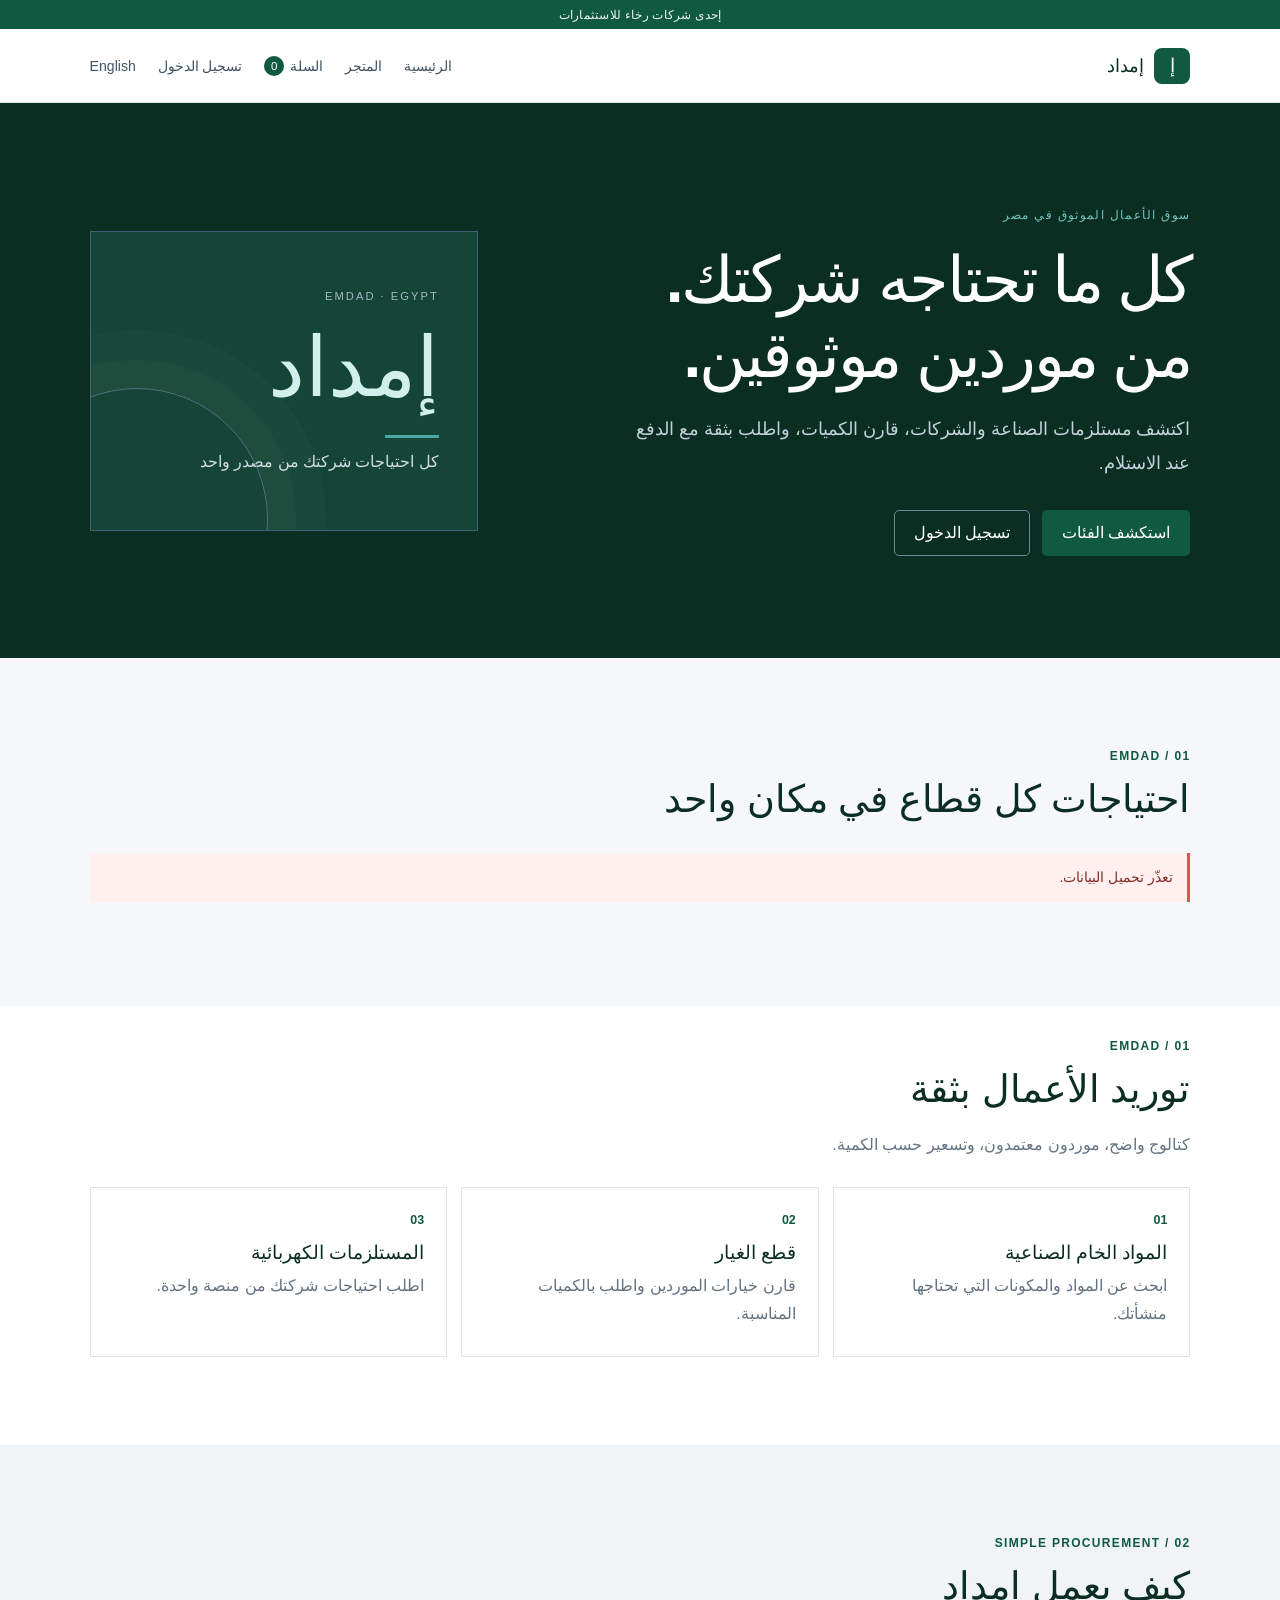
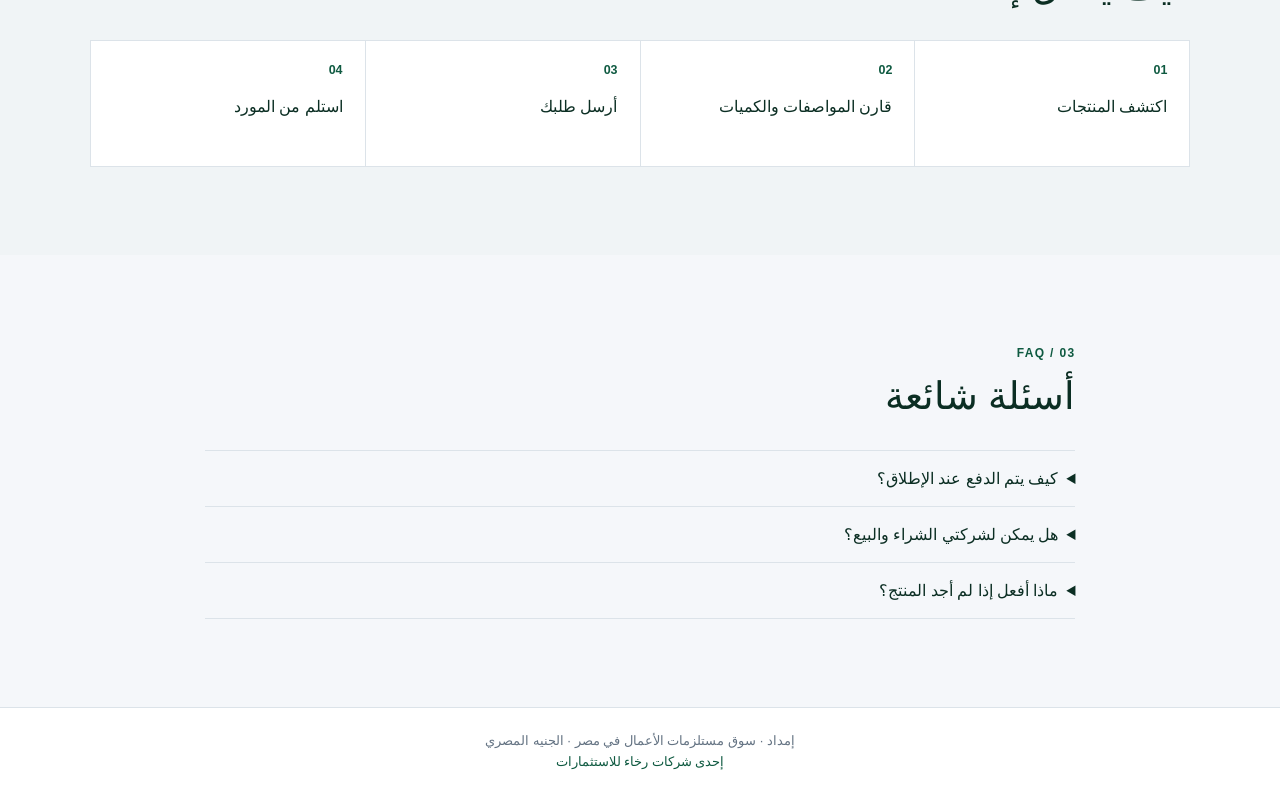
<file: index.html>
<!doctype html>
<html lang="ar" dir="rtl">
  <head>
    <meta charset="UTF-8">
    <meta name="viewport" content="width=device-width, initial-scale=1">
    <meta name="theme-color" content="#0F5A41">
    <meta name="description" content="كل احتياجات شركتك من مصدر واحد">
    <title>إمداد | EMDAD</title>
    <meta name="robots" content="index,follow,max-image-preview:large">
    <meta property="og:type" content="website">
    <meta property="og:site_name" content="إمداد | EMDAD">
    <meta property="og:title" content="إمداد | مستلزمات أعمالك من مصدر موثوق">
    <meta property="og:description" content="سوق موثوق للمستلزمات الصناعية ومستلزمات الشركات في مصر.">
    <meta property="og:locale" content="ar_EG">
    <meta name="twitter:card" content="summary">
    <link rel="canonical" href="./">
    <link rel="icon" type="image/svg+xml" href="./favicon.svg">
    <link rel="stylesheet" href="./styles.css?v=4">
    <script type="application/ld+json" id="structured-data">
      {"@context":"https://schema.org","@type":"Organization","name":"إمداد | EMDAD","parentOrganization":{"@type":"Organization","name":"Rakhaa Investments","url":"https://rakhaa-investments.com"},"description":"سوق للمستلزمات الصناعية ومستلزمات الشركات في مصر."}
    </script>
    <script type="application/ld+json">
      {"@context":"https://schema.org","@type":"FAQPage","mainEntity":[{"@type":"Question","name":"كيف يتم الدفع عند الإطلاق؟","acceptedAnswer":{"@type":"Answer","text":"الدفع عند الاستلام؛ يسجل كل مورد حالة طلبه."}},{"@type":"Question","name":"هل يمكن لشركتي الشراء والبيع؟","acceptedAnswer":{"@type":"Answer","text":"نعم، بعد التحقق من الشركة واعتماد المتجر."}},{"@type":"Question","name":"ماذا أفعل إذا لم أجد المنتج؟","acceptedAnswer":{"@type":"Answer","text":"أرسل طلب توريد خاصًا بالمواصفات والكميات المطلوبة."}}]}
    </script>
    <script src="./config.js?v=4"></script>
    <script defer src="./app.js?v=4"></script>
  </head>
  <body>
    <div class="parent-bar"><a href="https://rakhaa-investments.com" target="_blank" rel="noopener" data-i18n="footer_parent">إحدى شركات رخاء للاستثمارات</a></div>
    <header class="topbar">
      <a class="brand" href="/" aria-label="إمداد">
        <span class="brand-mark">إ</span>
        <span data-i18n="brand">إمداد</span>
      </a>
      <nav aria-label="التنقل الرئيسي">
        <a href="/" data-i18n="nav_home">الرئيسية</a>
        <a href="/shop" data-i18n="nav_shop">المتجر</a>
        <a href="/cart" class="cart-link"><span data-i18n="nav_cart">السلة</span> <span id="cart-count" class="cart-count">0</span></a>
        <a id="dashboard-link" href="/dashboard" hidden data-i18n="nav_dashboard">بوابة الشركة</a>
        <a id="seller-link" href="/seller" hidden data-i18n="seller_center">مركز البائع</a>
        <a id="staff-link" href="/operations" hidden data-i18n="operations_center">إدارة العمليات</a>
        <a id="auth-link" href="/auth" data-i18n="nav_sign_in">تسجيل الدخول</a>
        <button id="signout-button" class="link-button" type="button" hidden data-i18n="nav_sign_out">تسجيل الخروج</button>
        <button id="language-button" class="link-button" type="button">English</button>
      </nav>
    </header>

    <div id="global-message" class="notice" role="status" hidden></div>

    <main>
      <section class="page" data-page="home">
        <div class="hero">
          <div class="hero-copy">
            <span class="eyebrow" data-i18n="hero_eyebrow">مستلزمات الأعمال، بطريقة أبسط</span>
            <h1 data-i18n="hero_title">وفّر احتياجات شركتك من مصدر موثوق.</h1>
            <p data-i18n="hero_body">سوق موثوق للمستلزمات الصناعية ومستلزمات الشركات في مصر.</p>
            <div class="hero-actions">
              <a class="button primary" href="#categories" data-i18n="browse_categories">استكشف الفئات</a>
              <a class="button secondary" href="/auth" data-i18n="nav_sign_in">تسجيل الدخول</a>
            </div>
          </div>
          <div class="hero-panel" aria-hidden="true">
            <span class="panel-caption">EMDAD · EGYPT</span>
            <strong>إمداد</strong>
            <span class="panel-line"></span>
            <span class="panel-copy" data-i18n="tagline">كل احتياجات شركتك من مصدر واحد</span>
          </div>
        </div>
        <section class="section" id="categories">
          <div class="section-heading">
            <span class="eyebrow">01 / EMDAD</span>
            <h2 data-i18n="categories_title">تصفح حسب الفئة</h2>
          </div>
          <p id="config-notice" class="notice" hidden></p>
          <p id="category-loading" data-i18n="categories_loading">جارٍ تحميل الفئات…</p>
          <p id="category-error" class="notice error" hidden></p>
          <p id="category-empty" hidden></p>
          <div id="category-grid" class="category-grid"></div>
        </section>
        <section class="section proof-section">
          <div class="section-heading"><span class="eyebrow">01 / EMDAD</span><h2 data-i18n="why_emdad">توريد الأعمال بثقة</h2><p data-i18n="why_emdad_body">كتالوج واضح، موردون معتمدون، وتسعير حسب الكمية.</p></div>
          <div class="value-grid">
            <article class="value-card"><span>01</span><h3 data-i18n="category_a">المواد الخام الصناعية</h3><p data-i18n="value_materials">ابحث عن المواد والمكونات التي تحتاجها منشأتك.</p></article>
            <article class="value-card"><span>02</span><h3 data-i18n="category_b">قطع الغيار</h3><p data-i18n="value_parts">قارن خيارات الموردين واطلب بالكميات المناسبة.</p></article>
            <article class="value-card"><span>03</span><h3 data-i18n="category_c">المستلزمات الكهربائية</h3><p data-i18n="value_supply">اطلب احتياجات شركتك من منصة واحدة.</p></article>
          </div>
        </section>
        <section class="section how-section">
          <div class="section-heading"><span class="eyebrow">02 / SIMPLE PROCUREMENT</span><h2 data-i18n="how_it_works">كيف يعمل إمداد</h2></div>
          <ol class="steps-grid">
            <li><span>01</span><strong data-i18n="step_browse">اكتشف المنتجات</strong></li>
            <li><span>02</span><strong data-i18n="step_compare">قارن المواصفات والكميات</strong></li>
            <li><span>03</span><strong data-i18n="step_order">أرسل طلبك</strong></li>
            <li><span>04</span><strong data-i18n="step_receive">استلم من المورد</strong></li>
          </ol>
        </section>
        <section class="section faq-section">
          <div class="section-heading"><span class="eyebrow">03 / FAQ</span><h2 data-i18n="faq_title">أسئلة شائعة</h2></div>
          <details><summary data-i18n="faq_payment_q">كيف يتم الدفع عند الإطلاق؟</summary><p data-i18n="faq_payment_a">الدفع عند الاستلام؛ يسجل كل مورد حالة طلبه.</p></details>
          <details><summary data-i18n="faq_seller_q">هل يمكن لشركتي الشراء والبيع؟</summary><p data-i18n="faq_seller_a">نعم، بعد التحقق من الشركة واعتماد المتجر.</p></details>
          <details><summary data-i18n="faq_request_q">ماذا أفعل إذا لم أجد المنتج؟</summary><p data-i18n="faq_request_a">أرسل طلب توريد خاصًا بالمواصفات والكميات المطلوبة.</p></details>
        </section>
      </section>

      <section class="page section" data-page="shop" hidden>
        <div class="section-heading shop-heading">
          <div><span class="eyebrow" data-i18n="catalog_eyebrow">سوق إمداد</span><h1 data-i18n="shop_title">مستلزمات الأعمال</h1></div>
          <p data-i18n="shop_subtitle">منتجات الموردين المعتمدين فقط. الأسعار بالجنيه المصري.</p>
        </div>
        <form id="shop-filters" class="filter-bar">
          <label class="search-field"><span data-i18n="search_label">ابحث عن منتج</span><input id="shop-query" type="search" maxlength="100" placeholder="حديد، كابلات، مضخات..."></label>
          <label><span data-i18n="category_filter">الفئة</span><select id="shop-category"><option value="" data-i18n="all_categories">كل الفئات</option></select></label>
          <label><span data-i18n="sort_label">ترتيب حسب</span><select id="shop-sort"><option value="newest" data-i18n="sort_newest">الأحدث</option><option value="price_asc" data-i18n="sort_price_asc">السعر: الأقل أولًا</option><option value="price_desc" data-i18n="sort_price_desc">السعر: الأعلى أولًا</option></select></label>
          <button class="button primary" type="submit" data-i18n="search_button">بحث</button>
        </form>
        <p id="shop-loading" class="loading-line" data-i18n="loading">جارٍ التحميل…</p>
        <p id="shop-error" class="notice error" hidden></p>
        <p id="shop-empty" class="empty-state" hidden></p>
        <div id="product-grid" class="product-grid"></div>
        <div class="pagination"><button id="shop-more" class="button secondary-dark" type="button" hidden data-i18n="load_more">عرض المزيد</button></div>
      </section>

      <section class="page section product-page" data-page="product" hidden>
        <a href="/shop" class="back-link" data-i18n="back_to_shop">العودة للمتجر</a>
        <p id="product-loading" data-i18n="loading">جارٍ التحميل…</p>
        <p id="product-error" class="notice error" hidden></p>
        <div id="product-detail"></div>
      </section>

      <section class="page section" data-page="cart" hidden>
        <div class="section-heading"><span class="eyebrow">EMDAD / 04</span><h1 data-i18n="cart_title">سلة المشتريات</h1><p data-i18n="cart_estimate_note">الأسعار المعروضة تقديرية؛ يعيد الخادم احتساب السعر والمخزون عند تأكيد الطلب.</p></div>
        <div id="cart-lines" class="cart-lines"></div>
        <div id="cart-empty" class="empty-state" hidden><p data-i18n="cart_empty">سلتك فارغة حاليًا.</p><a class="button primary" href="/shop" data-i18n="browse_products">تصفح المنتجات</a></div>
        <div id="checkout-panel" class="checkout-panel" hidden>
          <div id="cart-total" class="cart-total"></div>
          <form id="checkout-form" class="checkout-form">
            <h2 data-i18n="delivery_details">بيانات التوصيل</h2>
            <p id="checkout-auth-warning" class="notice" hidden></p>
            <label><span data-i18n="delivery_name">اسم المستلم</span><input id="delivery-name" maxlength="160" required></label>
            <label><span data-i18n="delivery_phone">رقم الهاتف</span><input id="delivery-phone" type="tel" autocomplete="tel" maxlength="30" required></label>
            <label><span data-i18n="company_city">المدينة</span><input id="delivery-city" maxlength="100" required></label>
            <label><span data-i18n="delivery_address">العنوان بالتفصيل</span><textarea id="delivery-address" minlength="5" maxlength="500" required></textarea></label>
            <button id="checkout-submit" class="button primary" type="submit" data-i18n="place_order">تأكيد الطلب بالدفع عند الاستلام</button>
            <p id="checkout-error" class="notice error" hidden></p>
          </form>
        </div>
      </section>

      <section class="page section requests-page" data-page="requests" hidden>
        <div class="section-heading"><span class="eyebrow">EMDAD / REQUESTS</span><h1 data-i18n="requests_title">طلبات التوريد الخاصة</h1><p data-i18n="requests_intro">أرسل مواصفاتك متعددة البنود، وسيتابع فريق المشتريات طلبك.</p></div>
        <form id="request-form" class="request-form">
          <label><span data-i18n="request_title_label">عنوان الطلب</span><input id="request-title" maxlength="200" required></label>
          <label><span data-i18n="request_description_label">تفاصيل وموعد التوريد</span><textarea id="request-description" minlength="10" maxlength="10000" required></textarea></label>
          <div class="section-heading compact-heading"><h2 data-i18n="request_items">بنود ومواصفات الطلب</h2></div>
          <div id="request-items" class="request-items"></div>
          <button id="add-request-item" class="button secondary-dark" type="button" data-i18n="add_request_item">إضافة بند</button>
          <label><span data-i18n="request_attachments">مرفقات اختيارية (PDF أو صورة، حتى 25 ميجابايت)</span><input id="request-files" type="file" accept=".pdf,image/png,image/jpeg,image/webp" multiple></label>
          <button id="request-submit" class="button primary" type="submit" data-i18n="submit_request">إرسال الطلب</button>
          <p id="request-error" class="notice error" hidden></p>
          <p id="request-success" class="notice success" hidden></p>
        </form>
        <div class="section-heading"><h2 data-i18n="my_requests">طلباتي السابقة</h2></div>
        <div id="request-list" class="request-list"></div>
      </section>

      <section class="page form-page" data-page="auth" hidden>
        <section class="form-card">
          <span class="eyebrow" data-i18n="brand">إمداد</span>
          <h1 data-i18n="auth_title">حساب شركتك</h1>
          <p id="auth-config-notice" class="notice" hidden></p>
          <form id="auth-form">
            <label id="name-field" hidden>
              <span data-i18n="auth_name">الاسم الكامل</span>
              <input id="auth-name" name="name" autocomplete="name" maxlength="160">
            </label>
            <label>
              <span data-i18n="auth_email">البريد الإلكتروني</span>
              <input id="auth-email" name="email" type="email" autocomplete="email" required>
            </label>
            <label>
              <span data-i18n="auth_password">كلمة المرور</span>
              <input id="auth-password" name="password" type="password" minlength="8" autocomplete="current-password" required>
            </label>
            <button id="auth-submit" class="button primary full-width" type="submit" data-i18n="auth_sign_in">تسجيل الدخول</button>
          </form>
          <div class="auth-divider"><span data-i18n="auth_or">أو</span></div>
          <button id="google-signin" class="button secondary-dark full-width google-button" type="button">
            <svg width="18" height="18" viewBox="0 0 48 48" aria-hidden="true" focusable="false"><path fill="#EA4335" d="M24 9.5c3.54 0 6.71 1.22 9.21 3.6l6.85-6.85C35.9 2.38 30.47 0 24 0 14.62 0 6.51 5.38 2.56 13.22l7.98 6.19C12.43 13.72 17.74 9.5 24 9.5z"/><path fill="#4285F4" d="M46.98 24.55c0-1.57-.15-3.09-.38-4.55H24v9.02h12.94c-.58 2.96-2.26 5.48-4.78 7.18l7.73 6c4.51-4.18 7.09-10.36 7.09-17.65z"/><path fill="#FBBC05" d="M10.53 28.59c-.48-1.45-.76-2.99-.76-4.59s.27-3.14.76-4.59l-7.98-6.19C.92 16.46 0 20.12 0 24c0 3.88.92 7.54 2.56 10.78l7.97-6.19z"/><path fill="#34A853" d="M24 48c6.48 0 11.93-2.13 15.89-5.81l-7.73-6c-2.15 1.45-4.92 2.3-8.16 2.3-6.26 0-11.57-4.22-13.47-9.91l-7.98 6.19C6.51 42.62 14.62 48 24 48z"/></svg>
            <span data-i18n="auth_google">المتابعة باستخدام Google</span>
          </button>
          <p id="auth-message" class="notice success" role="status" hidden></p>
          <p id="auth-error" class="notice error" role="alert" hidden></p>
          <button id="auth-switch" class="link-button form-switch" type="button" data-i18n="auth_switch_signup">جديد في إمداد؟ أنشئ حسابًا</button>
        </section>
      </section>

      <section class="page form-page" data-page="onboarding" hidden>
        <section class="form-card">
          <span class="eyebrow">EMDAD / 02</span>
          <h1 data-i18n="onboarding_title">تسجيل شركتك</h1>
          <p class="muted" data-i18n="onboarding_body">تُحفظ بيانات الشركة بأمان. ويتولى فريق إمداد إدارة حالة التحقق.</p>
          <form id="company-form">
            <label><span data-i18n="company_name">اسم الشركة</span><input id="company-name" name="company-name" maxlength="160" required></label>
            <label><span data-i18n="company_tax_id">رقم التسجيل الضريبي المصري (اختياري)</span><input id="company-tax-id" name="tax-id" inputmode="numeric" pattern="[0-9]{9,14}"></label>
            <label><span data-i18n="company_city">المدينة</span><input id="company-city" name="city" maxlength="100" required></label>
            <button id="company-submit" class="button primary full-width" type="submit" data-i18n="onboarding_submit">حفظ الشركة</button>
          </form>
          <p id="company-error" class="notice error" role="alert" hidden></p>
        </section>
      </section>

      <section class="page section dashboard" data-page="dashboard" hidden>
        <div class="section-heading">
          <span class="eyebrow">EMDAD / 03</span>
          <h1 data-i18n="dashboard_title">بوابة الشركة</h1>
          <p data-i18n="dashboard_body">ملف شركتك وحالة التحقق.</p>
        </div>
        <p id="dashboard-loading" data-i18n="loading">جارٍ التحميل…</p>
        <p id="dashboard-error" class="notice error" hidden></p>
        <div id="company-list" class="company-list"></div>
        <div id="company-empty" class="empty-state" hidden>
          <p data-i18n="no_company">لا يوجد ملف شركة بعد.</p>
          <a class="button primary" href="/onboarding" data-i18n="create_company">تسجيل شركة</a>
        </div>
        <div class="portal-grid">
          <section class="portal-panel">
            <div class="panel-heading"><h2 data-i18n="my_orders">طلباتي</h2><a href="/requests" data-i18n="my_requests">طلبات التوريد</a></div>
            <div id="buyer-orders" class="order-list"></div>
          </section>
          <section class="portal-panel">
            <div class="panel-heading"><h2 data-i18n="become_seller">ابدأ البيع</h2><a href="/seller" data-i18n="seller_center">مركز البائع</a></div>
            <p class="muted" data-i18n="seller_apply_note">يجب التحقق من الشركة قبل تفعيل المتجر.</p>
          </section>
        </div>
      </section>

      <section class="page section seller-page" data-page="seller" hidden>
        <div class="section-heading"><span class="eyebrow">EMDAD / SELLER</span><h1 data-i18n="seller_center">مركز البائع</h1><p data-i18n="seller_intro">أدر منتجات متجرك وطلبات عملائك.</p></div>
        <p id="seller-error" class="notice error" hidden></p>
        <div id="seller-apply-panel" class="form-card seller-apply">
          <h2 data-i18n="become_seller">ابدأ البيع</h2>
          <label><span data-i18n="select_company">الشركة المعتمدة</span><select id="seller-company" required></select></label>
          <label><span data-i18n="store_name">اسم المتجر</span><input id="seller-store-name" maxlength="160"></label>
          <label><span data-i18n="store_description">نبذة عن المتجر</span><textarea id="seller-store-description" maxlength="3000"></textarea></label>
          <button id="seller-apply" class="button primary" type="button" data-i18n="apply_seller">تقديم طلب متجر</button>
        </div>
        <div id="seller-workspace" hidden>
          <div class="seller-tabs">
            <button class="tab-button active" data-seller-tab="products" type="button" data-i18n="seller_products">المنتجات</button>
            <button class="tab-button" data-seller-tab="orders" type="button" data-i18n="seller_orders">الطلبات</button>
          </div>
          <section id="seller-products-panel">
            <div class="panel-heading"><h2 data-i18n="seller_products">المنتجات</h2><button id="new-product" class="button primary" type="button" data-i18n="add_product">إضافة منتج</button></div>
            <div id="seller-products" class="seller-product-list"></div>
            <form id="product-form" class="product-form" hidden>
              <input id="edit-product-id" type="hidden">
              <h3 data-i18n="product_form_title">بيانات المنتج</h3>
              <div class="form-grid">
                <label><span data-i18n="product_name_ar">اسم المنتج بالعربية</span><input id="product-name-ar" maxlength="200" required></label>
                <label><span data-i18n="product_name_en">Product name in English</span><input id="product-name-en" maxlength="200" required></label>
                <label><span data-i18n="category_filter">الفئة</span><select id="product-category" required></select></label>
                <label><span data-i18n="product_brand">العلامة التجارية</span><input id="product-brand" maxlength="120"></label>
                <label><span data-i18n="product_sku">SKU</span><input id="product-sku" maxlength="100"></label>
                <label><span data-i18n="product_unit">وحدة البيع</span><input id="product-unit" maxlength="40" value="قطعة" required></label>
                <label><span data-i18n="product_price">سعر الوحدة (ج.م)</span><input id="product-price" type="number" min="0.01" step="0.01" required></label>
                <label><span data-i18n="product_min_qty">الحد الأدنى للطلب</span><input id="product-min-qty" type="number" min="1" step="1" value="1" required></label>
                <label><span data-i18n="product_stock">المخزون</span><input id="product-stock" type="number" min="0" step="1" required></label>
                <label><span data-i18n="product_shipping">الشحن لكل بند (ج.م)</span><input id="product-shipping" type="number" min="0" step="0.01" value="0" required></label>
                <label><span data-i18n="product_vat">ضريبة القيمة المضافة</span><select id="product-vat"><option value="14">14%</option><option value="0">0%</option></select></label>
                <label class="span-two"><span data-i18n="product_images">صور المنتج (حتى 8 صور، PNG/JPG/WebP، 5 ميجابايت للصورة)</span><input id="product-images" type="file" accept="image/png,image/jpeg,image/webp" multiple></label>
                <label class="span-two"><span data-i18n="product_description_ar">الوصف بالعربية</span><textarea id="product-description-ar" maxlength="10000"></textarea></label>
                <label class="span-two"><span data-i18n="product_description_en">Description in English</span><textarea id="product-description-en" maxlength="10000"></textarea></label>
                <label class="span-two"><span data-i18n="product_specs">المواصفات (سطر لكل خاصية: الاسم: القيمة)</span><textarea id="product-specs"></textarea></label>
                <label class="span-two"><span data-i18n="product_tiers">أسعار الكميات (كل سطر: الحد الأدنى، السعر)</span><textarea id="product-tiers" placeholder="100, 45"></textarea></label>
              </div>
              <p id="commission-hint" class="notice"></p>
              <div class="hero-actions"><button class="button primary" type="submit" data-i18n="save_product">حفظ المنتج</button><button id="cancel-product" class="button secondary-dark" type="button" data-i18n="cancel">إلغاء</button></div>
              <p id="product-save-error" class="notice error" hidden></p>
            </form>
          </section>
          <section id="seller-orders-panel" hidden><h2 data-i18n="seller_orders">الطلبات</h2><div id="seller-orders" class="order-list"></div></section>
        </div>
      </section>

      <section class="page section operations-page" data-page="operations" hidden>
        <div class="section-heading"><span class="eyebrow">EMDAD / OPERATIONS</span><h1 data-i18n="operations_center">إدارة العمليات</h1><p data-i18n="operations_intro">أدوات العمل حسب صلاحيات حسابك.</p></div>
        <p id="operations-error" class="notice error" hidden></p>
        <div class="seller-tabs operations-tabs">
          <button class="tab-button active" data-operations-tab="requests" type="button" data-i18n="requests_title">طلبات التوريد الخاصة</button>
          <button class="tab-button" data-operations-tab="products" type="button" data-i18n="product_reviews">مراجعة المنتجات</button>
          <button class="tab-button" data-operations-tab="sellers" type="button" data-i18n="seller_applications">طلبات البائعين</button>
          <button class="tab-button" data-operations-tab="companies" type="button" data-i18n="company_verification">التحقق من الشركات</button>
          <button id="categories-operations-tab" class="tab-button" data-operations-tab="categories" type="button" data-i18n="manage_categories">إدارة الفئات</button>
          <button id="users-operations-tab" class="tab-button" data-operations-tab="users" type="button" data-i18n="manage_users">إدارة المستخدمين</button>
          <button id="finance-operations-tab" class="tab-button" data-operations-tab="finance" type="button" data-i18n="finance_settlement">تسوية العمولات</button>
        </div>
        <div id="operations-content" class="operations-content"></div>
      </section>
    </main>

    <footer>
      <span data-i18n="footer_note">للأعمال في مصر · الجنيه المصري</span>
      <span class="footer-parent"><a href="https://rakhaa-investments.com" target="_blank" rel="noopener" data-i18n="footer_parent">إحدى شركات رخاء للاستثمارات</a></span>
    </footer>
  </body>
</html>
</file>
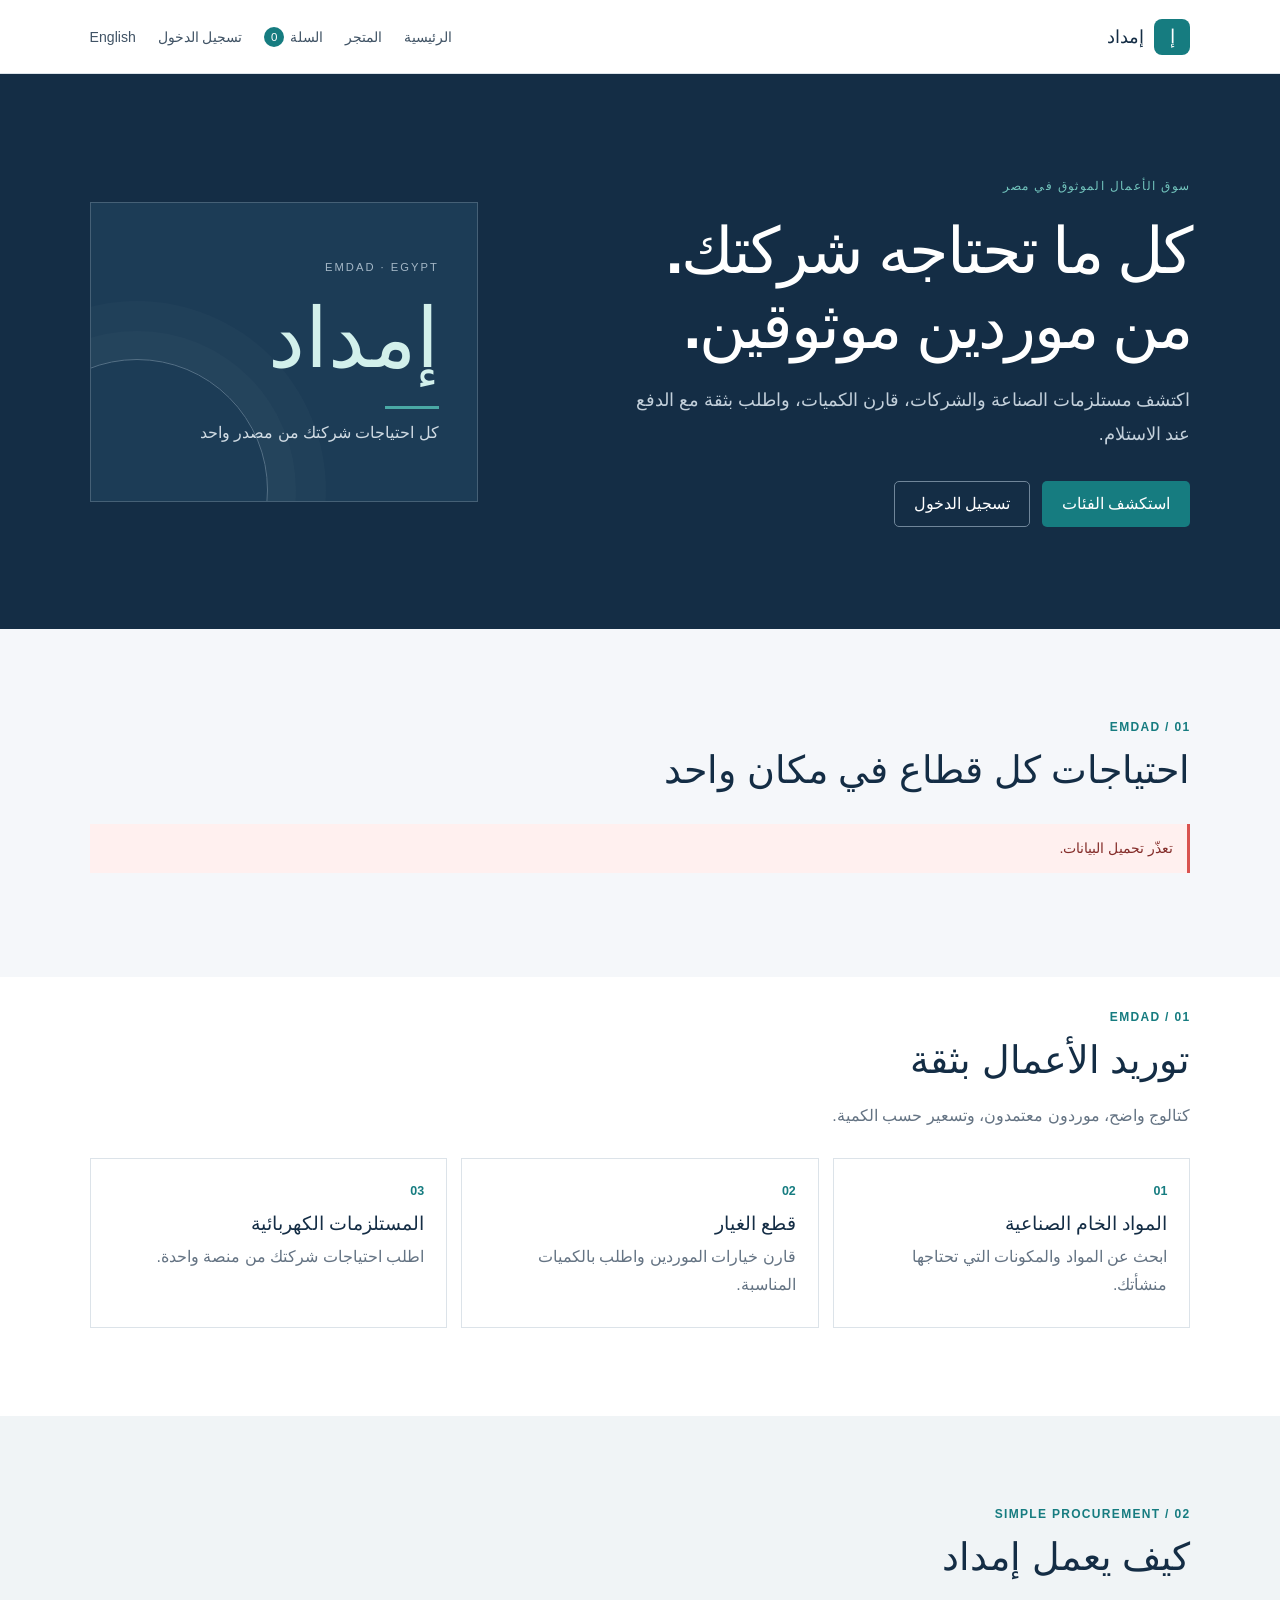
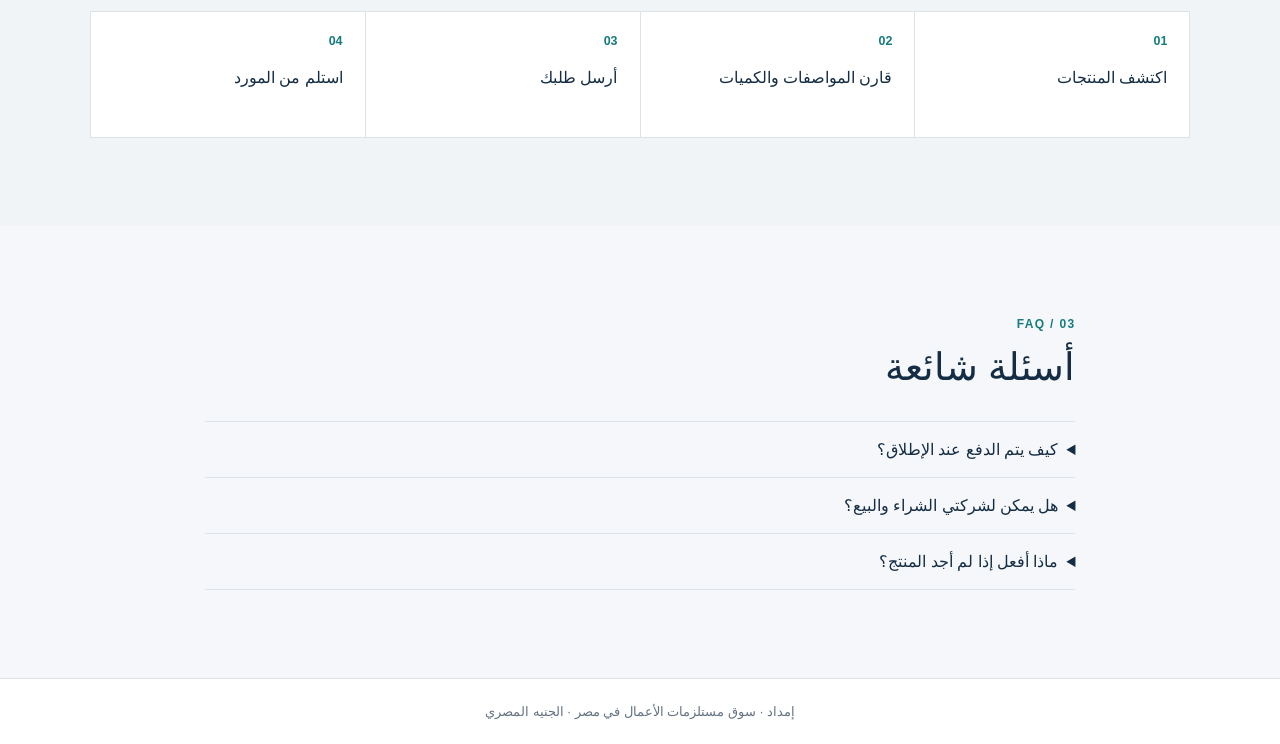
<file: Emdad/index.html>
<!doctype html>
<html lang="ar" dir="rtl">
  <head>
    <meta charset="UTF-8">
    <meta name="viewport" content="width=device-width, initial-scale=1">
    <meta name="theme-color" content="#142d45">
    <meta name="description" content="كل احتياجات شركتك من مصدر واحد">
    <title>إمداد | EMDAD</title>
    <meta name="robots" content="index,follow,max-image-preview:large">
    <meta property="og:type" content="website">
    <meta property="og:site_name" content="إمداد | EMDAD">
    <meta property="og:title" content="إمداد | مستلزمات أعمالك من مصدر موثوق">
    <meta property="og:description" content="سوق موثوق للمستلزمات الصناعية ومستلزمات الشركات في مصر.">
    <meta property="og:locale" content="ar_EG">
    <meta name="twitter:card" content="summary">
    <link rel="canonical" href="./">
    <link rel="icon" type="image/svg+xml" href="./favicon.svg">
    <link rel="stylesheet" href="./styles.css">
    <script type="application/ld+json" id="structured-data">
      {"@context":"https://schema.org","@type":"Organization","name":"إمداد | EMDAD","description":"سوق للمستلزمات الصناعية ومستلزمات الشركات في مصر."}
    </script>
    <script type="application/ld+json">
      {"@context":"https://schema.org","@type":"FAQPage","mainEntity":[{"@type":"Question","name":"كيف يتم الدفع عند الإطلاق؟","acceptedAnswer":{"@type":"Answer","text":"الدفع عند الاستلام؛ يسجل كل مورد حالة طلبه."}},{"@type":"Question","name":"هل يمكن لشركتي الشراء والبيع؟","acceptedAnswer":{"@type":"Answer","text":"نعم، بعد التحقق من الشركة واعتماد المتجر."}},{"@type":"Question","name":"ماذا أفعل إذا لم أجد المنتج؟","acceptedAnswer":{"@type":"Answer","text":"أرسل طلب توريد خاصًا بالمواصفات والكميات المطلوبة."}}]}
    </script>
    <script src="./config.js"></script>
    <script defer src="./app.js"></script>
  </head>
  <body>
    <header class="topbar">
      <a class="brand" href="/" aria-label="إمداد">
        <span class="brand-mark">إ</span>
        <span data-i18n="brand">إمداد</span>
      </a>
      <nav aria-label="التنقل الرئيسي">
        <a href="/" data-i18n="nav_home">الرئيسية</a>
        <a href="/shop" data-i18n="nav_shop">المتجر</a>
        <a href="/cart" class="cart-link"><span data-i18n="nav_cart">السلة</span> <span id="cart-count" class="cart-count">0</span></a>
        <a id="dashboard-link" href="/dashboard" hidden data-i18n="nav_dashboard">بوابة الشركة</a>
        <a id="seller-link" href="/seller" hidden data-i18n="seller_center">مركز البائع</a>
        <a id="staff-link" href="/operations" hidden data-i18n="operations_center">إدارة العمليات</a>
        <a id="auth-link" href="/auth" data-i18n="nav_sign_in">تسجيل الدخول</a>
        <button id="signout-button" class="link-button" type="button" hidden data-i18n="nav_sign_out">تسجيل الخروج</button>
        <button id="language-button" class="link-button" type="button">English</button>
      </nav>
    </header>

    <div id="global-message" class="notice" role="status" hidden></div>

    <main>
      <section class="page" data-page="home">
        <div class="hero">
          <div class="hero-copy">
            <span class="eyebrow" data-i18n="hero_eyebrow">مستلزمات الأعمال، بطريقة أبسط</span>
            <h1 data-i18n="hero_title">وفّر احتياجات شركتك من مصدر موثوق.</h1>
            <p data-i18n="hero_body">سوق موثوق للمستلزمات الصناعية ومستلزمات الشركات في مصر.</p>
            <div class="hero-actions">
              <a class="button primary" href="#categories" data-i18n="browse_categories">استكشف الفئات</a>
              <a class="button secondary" href="/auth" data-i18n="nav_sign_in">تسجيل الدخول</a>
            </div>
          </div>
          <div class="hero-panel" aria-hidden="true">
            <span class="panel-caption">EMDAD · EGYPT</span>
            <strong>إمداد</strong>
            <span class="panel-line"></span>
            <span class="panel-copy" data-i18n="tagline">كل احتياجات شركتك من مصدر واحد</span>
          </div>
        </div>
        <section class="section" id="categories">
          <div class="section-heading">
            <span class="eyebrow">01 / EMDAD</span>
            <h2 data-i18n="categories_title">تصفح حسب الفئة</h2>
          </div>
          <p id="config-notice" class="notice" hidden></p>
          <p id="category-loading" data-i18n="categories_loading">جارٍ تحميل الفئات…</p>
          <p id="category-error" class="notice error" hidden></p>
          <p id="category-empty" hidden></p>
          <div id="category-grid" class="category-grid"></div>
        </section>
        <section class="section proof-section">
          <div class="section-heading"><span class="eyebrow">01 / EMDAD</span><h2 data-i18n="why_emdad">توريد الأعمال بثقة</h2><p data-i18n="why_emdad_body">كتالوج واضح، موردون معتمدون، وتسعير حسب الكمية.</p></div>
          <div class="value-grid">
            <article class="value-card"><span>01</span><h3 data-i18n="category_a">المواد الخام الصناعية</h3><p data-i18n="value_materials">ابحث عن المواد والمكونات التي تحتاجها منشأتك.</p></article>
            <article class="value-card"><span>02</span><h3 data-i18n="category_b">قطع الغيار</h3><p data-i18n="value_parts">قارن خيارات الموردين واطلب بالكميات المناسبة.</p></article>
            <article class="value-card"><span>03</span><h3 data-i18n="category_c">المستلزمات الكهربائية</h3><p data-i18n="value_supply">اطلب احتياجات شركتك من منصة واحدة.</p></article>
          </div>
        </section>
        <section class="section how-section">
          <div class="section-heading"><span class="eyebrow">02 / SIMPLE PROCUREMENT</span><h2 data-i18n="how_it_works">كيف يعمل إمداد</h2></div>
          <ol class="steps-grid">
            <li><span>01</span><strong data-i18n="step_browse">اكتشف المنتجات</strong></li>
            <li><span>02</span><strong data-i18n="step_compare">قارن المواصفات والكميات</strong></li>
            <li><span>03</span><strong data-i18n="step_order">أرسل طلبك</strong></li>
            <li><span>04</span><strong data-i18n="step_receive">استلم من المورد</strong></li>
          </ol>
        </section>
        <section class="section faq-section">
          <div class="section-heading"><span class="eyebrow">03 / FAQ</span><h2 data-i18n="faq_title">أسئلة شائعة</h2></div>
          <details><summary data-i18n="faq_payment_q">كيف يتم الدفع عند الإطلاق؟</summary><p data-i18n="faq_payment_a">الدفع عند الاستلام؛ يسجل كل مورد حالة طلبه.</p></details>
          <details><summary data-i18n="faq_seller_q">هل يمكن لشركتي الشراء والبيع؟</summary><p data-i18n="faq_seller_a">نعم، بعد التحقق من الشركة واعتماد المتجر.</p></details>
          <details><summary data-i18n="faq_request_q">ماذا أفعل إذا لم أجد المنتج؟</summary><p data-i18n="faq_request_a">أرسل طلب توريد خاصًا بالمواصفات والكميات المطلوبة.</p></details>
        </section>
      </section>

      <section class="page section" data-page="shop" hidden>
        <div class="section-heading shop-heading">
          <div><span class="eyebrow" data-i18n="catalog_eyebrow">سوق إمداد</span><h1 data-i18n="shop_title">مستلزمات الأعمال</h1></div>
          <p data-i18n="shop_subtitle">منتجات الموردين المعتمدين فقط. الأسعار بالجنيه المصري.</p>
        </div>
        <form id="shop-filters" class="filter-bar">
          <label class="search-field"><span data-i18n="search_label">ابحث عن منتج</span><input id="shop-query" type="search" maxlength="100" placeholder="حديد، كابلات، مضخات..."></label>
          <label><span data-i18n="category_filter">الفئة</span><select id="shop-category"><option value="" data-i18n="all_categories">كل الفئات</option></select></label>
          <label><span data-i18n="sort_label">ترتيب حسب</span><select id="shop-sort"><option value="newest" data-i18n="sort_newest">الأحدث</option><option value="price_asc" data-i18n="sort_price_asc">السعر: الأقل أولًا</option><option value="price_desc" data-i18n="sort_price_desc">السعر: الأعلى أولًا</option></select></label>
          <button class="button primary" type="submit" data-i18n="search_button">بحث</button>
        </form>
        <p id="shop-loading" class="loading-line" data-i18n="loading">جارٍ التحميل…</p>
        <p id="shop-error" class="notice error" hidden></p>
        <p id="shop-empty" class="empty-state" hidden></p>
        <div id="product-grid" class="product-grid"></div>
        <div class="pagination"><button id="shop-more" class="button secondary-dark" type="button" hidden data-i18n="load_more">عرض المزيد</button></div>
      </section>

      <section class="page section product-page" data-page="product" hidden>
        <a href="/shop" class="back-link" data-i18n="back_to_shop">العودة للمتجر</a>
        <p id="product-loading" data-i18n="loading">جارٍ التحميل…</p>
        <p id="product-error" class="notice error" hidden></p>
        <div id="product-detail"></div>
      </section>

      <section class="page section" data-page="cart" hidden>
        <div class="section-heading"><span class="eyebrow">EMDAD / 04</span><h1 data-i18n="cart_title">سلة المشتريات</h1><p data-i18n="cart_estimate_note">الأسعار المعروضة تقديرية؛ يعيد الخادم احتساب السعر والمخزون عند تأكيد الطلب.</p></div>
        <div id="cart-lines" class="cart-lines"></div>
        <div id="cart-empty" class="empty-state" hidden><p data-i18n="cart_empty">سلتك فارغة حاليًا.</p><a class="button primary" href="/shop" data-i18n="browse_products">تصفح المنتجات</a></div>
        <div id="checkout-panel" class="checkout-panel" hidden>
          <div id="cart-total" class="cart-total"></div>
          <form id="checkout-form" class="checkout-form">
            <h2 data-i18n="delivery_details">بيانات التوصيل</h2>
            <p id="checkout-auth-warning" class="notice" hidden></p>
            <label><span data-i18n="delivery_name">اسم المستلم</span><input id="delivery-name" maxlength="160" required></label>
            <label><span data-i18n="delivery_phone">رقم الهاتف</span><input id="delivery-phone" type="tel" autocomplete="tel" maxlength="30" required></label>
            <label><span data-i18n="company_city">المدينة</span><input id="delivery-city" maxlength="100" required></label>
            <label><span data-i18n="delivery_address">العنوان بالتفصيل</span><textarea id="delivery-address" minlength="5" maxlength="500" required></textarea></label>
            <button id="checkout-submit" class="button primary" type="submit" data-i18n="place_order">تأكيد الطلب بالدفع عند الاستلام</button>
            <p id="checkout-error" class="notice error" hidden></p>
          </form>
        </div>
      </section>

      <section class="page section requests-page" data-page="requests" hidden>
        <div class="section-heading"><span class="eyebrow">EMDAD / REQUESTS</span><h1 data-i18n="requests_title">طلبات التوريد الخاصة</h1><p data-i18n="requests_intro">أرسل مواصفاتك متعددة البنود، وسيتابع فريق المشتريات طلبك.</p></div>
        <form id="request-form" class="request-form">
          <label><span data-i18n="request_title_label">عنوان الطلب</span><input id="request-title" maxlength="200" required></label>
          <label><span data-i18n="request_description_label">تفاصيل وموعد التوريد</span><textarea id="request-description" minlength="10" maxlength="10000" required></textarea></label>
          <div class="section-heading compact-heading"><h2 data-i18n="request_items">بنود ومواصفات الطلب</h2></div>
          <div id="request-items" class="request-items"></div>
          <button id="add-request-item" class="button secondary-dark" type="button" data-i18n="add_request_item">إضافة بند</button>
          <label><span data-i18n="request_attachments">مرفقات اختيارية (PDF أو صورة، حتى 25 ميجابايت)</span><input id="request-files" type="file" accept=".pdf,image/png,image/jpeg,image/webp" multiple></label>
          <button id="request-submit" class="button primary" type="submit" data-i18n="submit_request">إرسال الطلب</button>
          <p id="request-error" class="notice error" hidden></p>
          <p id="request-success" class="notice success" hidden></p>
        </form>
        <div class="section-heading"><h2 data-i18n="my_requests">طلباتي السابقة</h2></div>
        <div id="request-list" class="request-list"></div>
      </section>

      <section class="page form-page" data-page="auth" hidden>
        <section class="form-card">
          <span class="eyebrow" data-i18n="brand">إمداد</span>
          <h1 data-i18n="auth_title">حساب شركتك</h1>
          <p id="auth-config-notice" class="notice" hidden></p>
          <form id="auth-form">
            <label id="name-field" hidden>
              <span data-i18n="auth_name">الاسم الكامل</span>
              <input id="auth-name" name="name" autocomplete="name" maxlength="160">
            </label>
            <label>
              <span data-i18n="auth_email">البريد الإلكتروني</span>
              <input id="auth-email" name="email" type="email" autocomplete="email" required>
            </label>
            <label>
              <span data-i18n="auth_password">كلمة المرور</span>
              <input id="auth-password" name="password" type="password" minlength="8" autocomplete="current-password" required>
            </label>
            <button id="auth-submit" class="button primary full-width" type="submit" data-i18n="auth_sign_in">تسجيل الدخول</button>
          </form>
          <div class="auth-divider"><span data-i18n="auth_or">أو</span></div>
          <button id="google-signin" class="button secondary-dark full-width google-button" type="button">
            <svg width="18" height="18" viewBox="0 0 48 48" aria-hidden="true" focusable="false"><path fill="#EA4335" d="M24 9.5c3.54 0 6.71 1.22 9.21 3.6l6.85-6.85C35.9 2.38 30.47 0 24 0 14.62 0 6.51 5.38 2.56 13.22l7.98 6.19C12.43 13.72 17.74 9.5 24 9.5z"/><path fill="#4285F4" d="M46.98 24.55c0-1.57-.15-3.09-.38-4.55H24v9.02h12.94c-.58 2.96-2.26 5.48-4.78 7.18l7.73 6c4.51-4.18 7.09-10.36 7.09-17.65z"/><path fill="#FBBC05" d="M10.53 28.59c-.48-1.45-.76-2.99-.76-4.59s.27-3.14.76-4.59l-7.98-6.19C.92 16.46 0 20.12 0 24c0 3.88.92 7.54 2.56 10.78l7.97-6.19z"/><path fill="#34A853" d="M24 48c6.48 0 11.93-2.13 15.89-5.81l-7.73-6c-2.15 1.45-4.92 2.3-8.16 2.3-6.26 0-11.57-4.22-13.47-9.91l-7.98 6.19C6.51 42.62 14.62 48 24 48z"/></svg>
            <span data-i18n="auth_google">المتابعة باستخدام Google</span>
          </button>
          <p id="auth-message" class="notice success" role="status" hidden></p>
          <p id="auth-error" class="notice error" role="alert" hidden></p>
          <button id="auth-switch" class="link-button form-switch" type="button" data-i18n="auth_switch_signup">جديد في إمداد؟ أنشئ حسابًا</button>
        </section>
      </section>

      <section class="page form-page" data-page="onboarding" hidden>
        <section class="form-card">
          <span class="eyebrow">EMDAD / 02</span>
          <h1 data-i18n="onboarding_title">تسجيل شركتك</h1>
          <p class="muted" data-i18n="onboarding_body">تُحفظ بيانات الشركة بأمان. ويتولى فريق إمداد إدارة حالة التحقق.</p>
          <form id="company-form">
            <label><span data-i18n="company_name">اسم الشركة</span><input id="company-name" name="company-name" maxlength="160" required></label>
            <label><span data-i18n="company_tax_id">رقم التسجيل الضريبي المصري (اختياري)</span><input id="company-tax-id" name="tax-id" inputmode="numeric" pattern="[0-9]{9,14}"></label>
            <label><span data-i18n="company_city">المدينة</span><input id="company-city" name="city" maxlength="100" required></label>
            <button id="company-submit" class="button primary full-width" type="submit" data-i18n="onboarding_submit">حفظ الشركة</button>
          </form>
          <p id="company-error" class="notice error" role="alert" hidden></p>
        </section>
      </section>

      <section class="page section dashboard" data-page="dashboard" hidden>
        <div class="section-heading">
          <span class="eyebrow">EMDAD / 03</span>
          <h1 data-i18n="dashboard_title">بوابة الشركة</h1>
          <p data-i18n="dashboard_body">ملف شركتك وحالة التحقق.</p>
        </div>
        <p id="dashboard-loading" data-i18n="loading">جارٍ التحميل…</p>
        <p id="dashboard-error" class="notice error" hidden></p>
        <div id="company-list" class="company-list"></div>
        <div id="company-empty" class="empty-state" hidden>
          <p data-i18n="no_company">لا يوجد ملف شركة بعد.</p>
          <a class="button primary" href="/onboarding" data-i18n="create_company">تسجيل شركة</a>
        </div>
        <div class="portal-grid">
          <section class="portal-panel">
            <div class="panel-heading"><h2 data-i18n="my_orders">طلباتي</h2><a href="/requests" data-i18n="my_requests">طلبات التوريد</a></div>
            <div id="buyer-orders" class="order-list"></div>
          </section>
          <section class="portal-panel">
            <div class="panel-heading"><h2 data-i18n="become_seller">ابدأ البيع</h2><a href="/seller" data-i18n="seller_center">مركز البائع</a></div>
            <p class="muted" data-i18n="seller_apply_note">يجب التحقق من الشركة قبل تفعيل المتجر.</p>
          </section>
        </div>
      </section>

      <section class="page section seller-page" data-page="seller" hidden>
        <div class="section-heading"><span class="eyebrow">EMDAD / SELLER</span><h1 data-i18n="seller_center">مركز البائع</h1><p data-i18n="seller_intro">أدر منتجات متجرك وطلبات عملائك.</p></div>
        <p id="seller-error" class="notice error" hidden></p>
        <div id="seller-apply-panel" class="form-card seller-apply">
          <h2 data-i18n="become_seller">ابدأ البيع</h2>
          <label><span data-i18n="select_company">الشركة المعتمدة</span><select id="seller-company" required></select></label>
          <label><span data-i18n="store_name">اسم المتجر</span><input id="seller-store-name" maxlength="160"></label>
          <label><span data-i18n="store_description">نبذة عن المتجر</span><textarea id="seller-store-description" maxlength="3000"></textarea></label>
          <button id="seller-apply" class="button primary" type="button" data-i18n="apply_seller">تقديم طلب متجر</button>
        </div>
        <div id="seller-workspace" hidden>
          <div class="seller-tabs">
            <button class="tab-button active" data-seller-tab="products" type="button" data-i18n="seller_products">المنتجات</button>
            <button class="tab-button" data-seller-tab="orders" type="button" data-i18n="seller_orders">الطلبات</button>
          </div>
          <section id="seller-products-panel">
            <div class="panel-heading"><h2 data-i18n="seller_products">المنتجات</h2><button id="new-product" class="button primary" type="button" data-i18n="add_product">إضافة منتج</button></div>
            <div id="seller-products" class="seller-product-list"></div>
            <form id="product-form" class="product-form" hidden>
              <input id="edit-product-id" type="hidden">
              <h3 data-i18n="product_form_title">بيانات المنتج</h3>
              <div class="form-grid">
                <label><span data-i18n="product_name_ar">اسم المنتج بالعربية</span><input id="product-name-ar" maxlength="200" required></label>
                <label><span data-i18n="product_name_en">Product name in English</span><input id="product-name-en" maxlength="200" required></label>
                <label><span data-i18n="category_filter">الفئة</span><select id="product-category" required></select></label>
                <label><span data-i18n="product_brand">العلامة التجارية</span><input id="product-brand" maxlength="120"></label>
                <label><span data-i18n="product_sku">SKU</span><input id="product-sku" maxlength="100"></label>
                <label><span data-i18n="product_unit">وحدة البيع</span><input id="product-unit" maxlength="40" value="قطعة" required></label>
                <label><span data-i18n="product_price">سعر الوحدة (ج.م)</span><input id="product-price" type="number" min="0.01" step="0.01" required></label>
                <label><span data-i18n="product_min_qty">الحد الأدنى للطلب</span><input id="product-min-qty" type="number" min="1" step="1" value="1" required></label>
                <label><span data-i18n="product_stock">المخزون</span><input id="product-stock" type="number" min="0" step="1" required></label>
                <label><span data-i18n="product_shipping">الشحن لكل بند (ج.م)</span><input id="product-shipping" type="number" min="0" step="0.01" value="0" required></label>
                <label><span data-i18n="product_vat">ضريبة القيمة المضافة</span><select id="product-vat"><option value="14">14%</option><option value="0">0%</option></select></label>
                <label class="span-two"><span data-i18n="product_images">صور المنتج (حتى 8 صور، PNG/JPG/WebP، 5 ميجابايت للصورة)</span><input id="product-images" type="file" accept="image/png,image/jpeg,image/webp" multiple></label>
                <label class="span-two"><span data-i18n="product_description_ar">الوصف بالعربية</span><textarea id="product-description-ar" maxlength="10000"></textarea></label>
                <label class="span-two"><span data-i18n="product_description_en">Description in English</span><textarea id="product-description-en" maxlength="10000"></textarea></label>
                <label class="span-two"><span data-i18n="product_specs">المواصفات (سطر لكل خاصية: الاسم: القيمة)</span><textarea id="product-specs"></textarea></label>
                <label class="span-two"><span data-i18n="product_tiers">أسعار الكميات (كل سطر: الحد الأدنى، السعر)</span><textarea id="product-tiers" placeholder="100, 45"></textarea></label>
              </div>
              <p id="commission-hint" class="notice"></p>
              <div class="hero-actions"><button class="button primary" type="submit" data-i18n="save_product">حفظ المنتج</button><button id="cancel-product" class="button secondary-dark" type="button" data-i18n="cancel">إلغاء</button></div>
              <p id="product-save-error" class="notice error" hidden></p>
            </form>
          </section>
          <section id="seller-orders-panel" hidden><h2 data-i18n="seller_orders">الطلبات</h2><div id="seller-orders" class="order-list"></div></section>
        </div>
      </section>

      <section class="page section operations-page" data-page="operations" hidden>
        <div class="section-heading"><span class="eyebrow">EMDAD / OPERATIONS</span><h1 data-i18n="operations_center">إدارة العمليات</h1><p data-i18n="operations_intro">أدوات العمل حسب صلاحيات حسابك.</p></div>
        <p id="operations-error" class="notice error" hidden></p>
        <div class="seller-tabs operations-tabs">
          <button class="tab-button active" data-operations-tab="requests" type="button" data-i18n="requests_title">طلبات التوريد الخاصة</button>
          <button class="tab-button" data-operations-tab="products" type="button" data-i18n="product_reviews">مراجعة المنتجات</button>
          <button class="tab-button" data-operations-tab="sellers" type="button" data-i18n="seller_applications">طلبات البائعين</button>
          <button class="tab-button" data-operations-tab="companies" type="button" data-i18n="company_verification">التحقق من الشركات</button>
          <button id="categories-operations-tab" class="tab-button" data-operations-tab="categories" type="button" data-i18n="manage_categories">إدارة الفئات</button>
          <button id="users-operations-tab" class="tab-button" data-operations-tab="users" type="button" data-i18n="manage_users">إدارة المستخدمين</button>
          <button id="finance-operations-tab" class="tab-button" data-operations-tab="finance" type="button" data-i18n="finance_settlement">تسوية العمولات</button>
        </div>
        <div id="operations-content" class="operations-content"></div>
      </section>
    </main>

    <footer data-i18n="footer_note">للأعمال في مصر · الجنيه المصري</footer>
  </body>
</html>
</file>
<file: styles.css>
@font-face {
  font-family: "EMDAD Arabic";
  src: local("IBM Plex Sans Arabic"), local("Cairo"), local("Tahoma");
  font-display: swap;
}

:root {
  font-family: "EMDAD Arabic", "Segoe UI", Tahoma, Arial, sans-serif;
  color: #202d3a;
  background: #f5f7fa;
  font-synthesis: none;
  text-rendering: optimizeLegibility;
  --navy: #0b2e23;
  --navy-soft: #144536;
  --teal: #0f5a41;
  --teal-dark: #0a4331;
  --teal-pale: #e8f2ed;
  --muted: #647383;
  --line: #dce3e9;
  --white: #fff;
  --success: #18865b;
  --warning: #d99a32;
  --error: #d9534f;
  --page-gutter: clamp(20px, 7vw, 104px);
}

* { box-sizing: border-box; }
html { scroll-behavior: smooth; }
body { margin: 0; min-width: 320px; min-height: 100vh; }
body, input, select, textarea, button { font-family: inherit; }
a { color: inherit; text-decoration: none; }
button, input, select, textarea { font-size: inherit; }
button, a, input, select, textarea { -webkit-tap-highlight-color: transparent; }
[hidden] { display: none !important; }
img { max-width: 100%; }
:focus-visible { outline: 3px solid var(--warning); outline-offset: 3px; }
::selection { color: #fff; background: var(--teal); }

.topbar {
  position: sticky;
  z-index: 20;
  top: 0;
  min-height: 74px;
  padding-inline: var(--page-gutter);
  display: flex;
  align-items: center;
  justify-content: space-between;
  gap: 20px;
  background: rgb(255 255 255 / 96%);
  border-bottom: 1px solid var(--line);
  backdrop-filter: blur(12px);
}
.brand { display: inline-flex; flex: 0 0 auto; align-items: center; gap: 10px; color: var(--navy); font-size: 1.15rem; font-weight: 700; }
.brand-mark { width: 36px; height: 36px; display: grid; place-items: center; border-radius: 8px; color: var(--white); background: var(--teal); font-size: 1.2rem; }
.topbar nav { display: flex; align-items: center; justify-content: flex-end; gap: clamp(10px, 1.7vw, 24px); color: #405365; font-size: .88rem; }
.topbar nav > a, .link-button { transition: color .18s ease; }
.topbar nav > a:hover, .link-button:hover { color: var(--teal); }
.topbar nav > a[hidden] { display: none; }
.link-button { border: 0; padding: 5px 0; background: transparent; color: inherit; cursor: pointer; }
.cart-link { display: inline-flex; align-items: center; gap: 6px; }
.cart-count { min-width: 20px; height: 20px; display: inline-grid; place-items: center; border-radius: 50%; padding-inline: 5px; color: #fff; background: var(--teal); font-size: .72rem; }

.hero {
  min-height: 510px;
  padding: clamp(58px, 8vw, 112px) var(--page-gutter);
  display: grid;
  grid-template-columns: minmax(0, 1.1fr) minmax(250px, .7fr);
  align-items: center;
  gap: clamp(40px, 8vw, 120px);
  color: #fff;
  background: var(--navy);
}
.hero-copy { max-width: 730px; }
.eyebrow { color: var(--teal); font-size: .75rem; font-weight: 700; letter-spacing: .11em; }
.hero .eyebrow { color: #72c4bd; }
.hero h1 { max-width: 720px; margin: 20px 0; font-size: clamp(2.4rem, 5vw, 4.65rem); line-height: 1.17; letter-spacing: -.035em; }
.hero-copy > p { max-width: 570px; margin: 0; color: #c3d0db; font-size: 1.1rem; line-height: 1.9; }
.hero-actions { display: flex; flex-wrap: wrap; align-items: center; gap: 12px; margin-top: 30px; }
.button { min-height: 46px; display: inline-flex; align-items: center; justify-content: center; border: 1px solid transparent; border-radius: 5px; padding: 0 19px; font-weight: 650; cursor: pointer; transition: background .18s ease, border-color .18s ease, transform .18s ease; }
.button:hover:not(:disabled) { transform: translateY(-1px); }
.button:disabled { opacity: .55; cursor: not-allowed; }
.button.primary { color: #fff; background: var(--teal); }
.button.primary:hover:not(:disabled) { background: var(--teal-dark); }
.button.secondary { color: #fff; border-color: #70869a; background: transparent; }
.button.secondary:hover { border-color: #fff; }
.button.secondary-dark { color: var(--navy); border-color: #b7c4ce; background: #fff; }
.button.secondary-dark:hover { border-color: var(--teal); color: var(--teal); }
.full-width { width: 100%; }
.hero-panel { min-height: 300px; position: relative; overflow: hidden; display: flex; flex-direction: column; justify-content: center; align-items: flex-start; padding: 38px; border: 1px solid #456076; background: var(--navy-soft); }
.hero-panel::after { position: absolute; inset-inline-end: -85px; bottom: -120px; width: 260px; height: 260px; border: 1px solid #547085; border-radius: 50%; content: ""; box-shadow: 0 0 0 28px rgb(255 255 255 / 2%), 0 0 0 58px rgb(255 255 255 / 2%); }
.panel-caption { color: #a4b7c6; font-size: .7rem; letter-spacing: .18em; }
.hero-panel strong { margin-top: 24px; color: #d2f0eb; font-size: clamp(3.2rem, 7vw, 5.2rem); line-height: 1; }
.panel-line { width: 54px; height: 3px; margin: 26px 0 14px; background: #4aa9a5; }
.panel-copy { color: #d0dbe3; }

.section { padding: clamp(58px, 7vw, 88px) var(--page-gutter); }
.section-heading { margin-bottom: 28px; }
.section-heading h1, .section-heading h2 { margin: 9px 0; color: var(--navy); font-size: clamp(1.7rem, 3vw, 2.45rem); line-height: 1.35; }
.section-heading p { max-width: 720px; color: var(--muted); line-height: 1.8; }
.category-grid, .value-grid, .product-grid { display: grid; grid-template-columns: repeat(4, minmax(0, 1fr)); gap: 14px; }
.category-card { min-height: 150px; position: relative; display: flex; flex-direction: column; justify-content: space-between; padding: 21px; border: 1px solid var(--line); background: #fff; transition: border-color .2s ease, transform .2s ease, box-shadow .2s ease; }
.category-card:hover { transform: translateY(-3px); border-color: #8db9b6; box-shadow: 0 10px 24px rgb(20 45 69 / 7%); }
.category-index { color: var(--teal); font-size: .75rem; font-weight: 700; }
.category-card h3 { max-width: 85%; margin: 18px 0 0; font-size: 1rem; line-height: 1.6; }
.category-arrow { position: absolute; inset-inline-end: 20px; bottom: 20px; color: var(--muted); }
.proof-section { padding-top: 30px; background: #fff; }
.value-grid { grid-template-columns: repeat(3, minmax(0, 1fr)); }
.value-card { min-height: 170px; padding: 22px; border: 1px solid var(--line); }
.value-card > span, .steps-grid li > span { color: var(--teal); font-size: .78rem; font-weight: 700; }
.value-card h3 { margin: 14px 0 8px; color: var(--navy); }
.value-card p { margin: 0; color: var(--muted); line-height: 1.7; }
.how-section { background: #f0f4f6; }
.steps-grid { display: grid; grid-template-columns: repeat(4, minmax(0, 1fr)); gap: 1px; margin: 0; padding: 0; list-style: none; background: var(--line); border: 1px solid var(--line); }
.steps-grid li { min-height: 125px; display: flex; flex-direction: column; gap: 18px; padding: 22px; background: #fff; }
.steps-grid li strong { color: var(--navy); line-height: 1.5; }
.faq-section { max-width: 1050px; margin-inline: auto; }
.faq-section details { border-top: 1px solid var(--line); padding: 18px 0; }
.faq-section details:last-child { border-bottom: 1px solid var(--line); }
.faq-section summary { color: var(--navy); font-weight: 650; cursor: pointer; }
.faq-section details p { color: var(--muted); line-height: 1.8; }

.form-page { min-height: calc(100vh - 150px); display: grid; place-items: center; padding: 52px 20px; }
.form-card { width: min(100%, 500px); padding: clamp(25px, 5vw, 44px); border: 1px solid var(--line); background: #fff; box-shadow: 0 14px 44px rgb(20 45 69 / 5%); }
.form-card h1 { margin: 10px 0 20px; color: var(--navy); font-size: 1.9rem; }
.form-card h2 { color: var(--navy); }
.form-card form, .checkout-form { display: grid; gap: 17px; margin-top: 22px; }
.form-card label, .checkout-form label, .request-form label, .product-form label, .seller-apply label { display: grid; gap: 7px; color: #34485a; font-size: .9rem; font-weight: 550; }
input, select, textarea { width: 100%; min-height: 44px; border: 1px solid #bdc9d2; border-radius: 4px; padding: 9px 11px; color: var(--navy); background: #fff; }
textarea { min-height: 105px; resize: vertical; }
input:focus, select:focus, textarea:focus { border-color: var(--teal); outline-color: #b17c1e; }
input[type="file"] { min-height: auto; padding: 10px; }
.form-switch { margin-top: 20px; color: var(--teal); font-weight: 650; }
.muted { color: var(--muted); line-height: 1.75; }
.notice { margin: 16px 0; border-inline-start: 3px solid var(--teal); padding: 12px 14px; color: var(--navy); background: var(--teal-pale); font-size: .9rem; line-height: 1.7; }
.notice.error { border-color: var(--error); color: #842d2a; background: #fff0ef; }
.notice.success { border-color: var(--success); color: #165c42; background: #edf8f1; }

.shop-heading { display: flex; align-items: flex-end; justify-content: space-between; gap: 24px; }
.shop-heading h1 { margin-bottom: 0; }
.shop-heading p { margin: 0 0 6px; }
.filter-bar { display: grid; grid-template-columns: minmax(220px, 2fr) minmax(180px, 1fr) minmax(165px, 1fr) auto; align-items: end; gap: 12px; margin: 28px 0 24px; padding: 16px; border: 1px solid var(--line); background: #fff; }
.filter-bar label, .cart-line label { display: grid; gap: 6px; color: #405365; font-size: .8rem; font-weight: 600; }
.loading-line { color: var(--muted); }
.product-grid { grid-template-columns: repeat(4, minmax(0, 1fr)); gap: 16px; }
.product-card { overflow: hidden; display: flex; flex-direction: column; border: 1px solid var(--line); background: #fff; transition: transform .2s ease, box-shadow .2s ease; }
.product-card:hover { transform: translateY(-3px); box-shadow: 0 12px 26px rgb(20 45 69 / 8%); }
.product-image { height: 200px; position: relative; display: grid; place-items: center; overflow: hidden; background: #eaf0f3; }
.product-image img { width: 100%; height: 100%; object-fit: cover; transition: transform .3s ease; }
.product-card:hover .product-image img { transform: scale(1.025); }
.product-placeholder { display: grid; place-items: center; color: #72909f; background: #eaf0f3; font-size: 1.6rem; font-weight: 700; }
.product-image .product-placeholder { width: 100%; height: 100%; }
.product-tag { position: absolute; inset-block-start: 12px; inset-inline-start: 12px; border-radius: 2px; padding: 5px 9px; color: #842d2a; background: #fff0ef; font-size: .73rem; }
.product-card-body { display: flex; flex: 1; flex-direction: column; align-items: flex-start; padding: 16px; }
.product-vendor { color: var(--teal); font-size: .75rem; font-weight: 650; }
.product-card h2 { margin: 8px 0 12px; color: var(--navy); font-size: 1rem; line-height: 1.55; }
.product-price { margin: auto 0 4px; color: var(--navy); font-size: 1.1rem; font-weight: 750; }
.product-price small, .detail-price small { color: var(--muted); font-size: .78rem; font-weight: 450; }
.product-card-meta { color: var(--muted); font-size: .78rem; }
.text-link, .back-link { color: var(--teal); font-size: .85rem; font-weight: 650; }
.pagination { display: flex; justify-content: center; padding-top: 32px; }

.product-page { min-height: 70vh; }
.product-detail-layout { display: grid; grid-template-columns: minmax(0, 1.1fr) minmax(300px, .9fr); gap: clamp(28px, 5vw, 68px); margin-top: 25px; }
.product-gallery { display: grid; grid-template-columns: repeat(2, minmax(0, 1fr)); align-content: start; gap: 12px; }
.detail-image { width: 100%; min-height: 250px; aspect-ratio: 1.15; object-fit: cover; background: #eaf0f3; }
.product-gallery .detail-image:first-child:nth-last-child(odd) { grid-column: span 2; aspect-ratio: 1.7; }
.product-gallery .product-placeholder { width: 100%; min-height: 400px; grid-column: span 2; }
.product-detail-info { align-self: start; padding: clamp(20px, 3vw, 34px); border: 1px solid var(--line); background: #fff; }
.product-detail-info h1 { margin: 10px 0; color: var(--navy); font-size: clamp(1.8rem, 3vw, 2.7rem); line-height: 1.3; }
.detail-price { margin: 14px 0; color: var(--navy); font-size: 1.55rem; font-weight: 750; }
.product-detail-info > p { color: #45596a; line-height: 1.7; }
.quantity-control { display: grid; gap: 7px; margin: 18px 0; color: var(--navy); font-weight: 600; }
.quantity-control input { max-width: 180px; }
.estimate-box { display: flex; align-items: center; justify-content: space-between; gap: 14px; margin-bottom: 15px; padding: 14px; background: #f0f4f6; }
.estimate-box strong { color: var(--navy); }
.quote-button { margin-top: 10px; }
.estimate-disclaimer { color: var(--muted) !important; font-size: .78rem; }
.detail-description { max-width: 900px; margin: 55px auto 0; }
.detail-description h2 { margin: 26px 0 10px; color: var(--navy); }
.detail-description p { color: #45596a; line-height: 1.9; white-space: pre-line; }
.data-table { width: 100%; border-collapse: collapse; background: #fff; }
.data-table th, .data-table td { border: 1px solid var(--line); padding: 12px; text-align: start; }
.data-table th { color: var(--navy); background: #f4f7f8; }

.cart-lines { display: grid; gap: 10px; }
.cart-line { display: grid; grid-template-columns: minmax(170px, 2fr) minmax(100px, .6fr) minmax(100px, .8fr) auto; align-items: center; gap: 18px; padding: 17px; border: 1px solid var(--line); background: #fff; }
.cart-line-info { display: grid; gap: 5px; }
.cart-line-info strong { color: var(--navy); }
.cart-line-info span, .cart-line-info small { color: var(--muted); font-size: .8rem; }
.cart-line input { max-width: 105px; }
.remove-button { color: #a43c36; font-size: .83rem; }
.checkout-panel { display: grid; grid-template-columns: minmax(220px, .85fr) minmax(300px, 1.15fr); gap: 30px; margin-top: 26px; }
.cart-total, .checkout-form { align-self: start; padding: 23px; border: 1px solid var(--line); background: #fff; }
.cart-total p { display: flex; justify-content: space-between; gap: 12px; margin: 0; padding: 13px 0; border-bottom: 1px solid var(--line); }
.cart-total p:last-child { border: 0; }
.total-row { color: var(--navy); font-size: 1.1rem; }
.checkout-form h2 { margin: 0; color: var(--navy); }
.empty-state { padding: 28px; border: 1px dashed #aebdc8; background: #fff; }

.dashboard { min-height: 70vh; }
.company-list, .order-list, .seller-product-list, .request-list { display: grid; gap: 12px; }
.company-card, .order-card, .seller-product-row, .request-card { display: flex; align-items: center; justify-content: space-between; gap: 16px; padding: 20px; border: 1px solid var(--line); background: #fff; }
.company-card h2, .order-card h2, .seller-product-row h3 { margin: 0; color: var(--navy); font-size: 1.05rem; }
.company-card p, .seller-product-row p { margin: 6px 0 0; color: var(--muted); }
.status { display: inline-flex; align-items: center; border-radius: 3px; padding: 6px 10px; color: #765114; background: #fff4d8; font-size: .78rem; white-space: nowrap; }
.status-verified, .status-delivered { color: #165c42; background: #e4f4eb; }
.status-rejected, .status-suspended, .status-cancelled { color: #842d2a; background: #fff0ef; }
.portal-grid { display: grid; grid-template-columns: minmax(0, 1.2fr) minmax(250px, .8fr); gap: 16px; margin-top: 40px; }
.portal-panel { padding: 22px; border: 1px solid var(--line); background: #fff; }
.panel-heading { display: flex; align-items: center; justify-content: space-between; gap: 16px; margin-bottom: 16px; }
.panel-heading h2 { margin: 0; color: var(--navy); font-size: 1.15rem; }
.panel-heading a { color: var(--teal); font-size: .85rem; }
.order-card { flex-wrap: wrap; }
.order-card > div:first-child { display: grid; gap: 8px; }
.order-card p { color: var(--muted); line-height: 1.7; }

.requests-page, .seller-page, .operations-page { min-height: 75vh; }
.request-form, .product-form { display: grid; gap: 16px; max-width: 900px; padding: clamp(18px, 3vw, 28px); border: 1px solid var(--line); background: #fff; }
.request-items { display: grid; gap: 12px; }
.request-item-row { display: grid; grid-template-columns: 2fr 1fr 1fr auto; align-items: end; gap: 12px; padding: 14px; border: 1px solid var(--line); background: #f8fafb; }
.compact-heading { margin: 0; }
.compact-heading h2 { font-size: 1.3rem; }
.request-tracking { display: block; margin-top: 5px; color: var(--muted); font-size: .8rem; }
.seller-apply { display: grid; gap: 16px; margin-bottom: 25px; }
.seller-tabs { display: flex; gap: 6px; margin: 25px 0 18px; border-bottom: 1px solid var(--line); }
.tab-button { margin-bottom: -1px; border: 0; border-bottom: 2px solid transparent; padding: 12px 16px; color: var(--muted); background: transparent; cursor: pointer; }
.tab-button.active { border-bottom-color: var(--teal); color: var(--teal); font-weight: 700; }
.seller-product-row { flex-wrap: wrap; }
.product-form { max-width: 100%; margin-top: 20px; }
.product-form h3 { margin: 0; color: var(--navy); }
.form-grid { display: grid; grid-template-columns: repeat(2, minmax(0, 1fr)); gap: 15px; }
.span-two { grid-column: span 2; }
.operations-tabs { flex-wrap: wrap; }
.operations-card { display: grid; gap: 14px; margin: 12px 0; padding: 20px; border: 1px solid var(--line); background: #fff; }
.operations-card h2 { margin: 0; color: var(--navy); font-size: 1.05rem; }
.operations-card > p { color: #46596a; line-height: 1.8; white-space: pre-line; }
.operations-card label { display: grid; gap: 6px; color: var(--navy); font-size: .85rem; font-weight: 600; }
.operation-row { display: flex; align-items: center; justify-content: space-between; }
.urgent-control { display: inline-flex !important; align-items: center; gap: 7px !important; }
.urgent-control input { width: 18px; min-height: 18px; }
.operations-content { max-width: 1100px; }

footer { padding: 25px var(--page-gutter); border-top: 1px solid var(--line); color: var(--muted); background: #fff; text-align: center; font-size: .82rem; }

@media (max-width: 1020px) {
  .topbar { align-items: flex-start; padding-block: 14px; }
  .topbar nav { flex-wrap: wrap; gap: 10px 16px; }
  .product-grid { grid-template-columns: repeat(3, minmax(0, 1fr)); }
  .category-grid { grid-template-columns: repeat(3, minmax(0, 1fr)); }
  .filter-bar { grid-template-columns: repeat(2, minmax(0, 1fr)); }
}
@media (max-width: 720px) {
  .topbar { position: relative; flex-direction: column; gap: 12px; }
  .topbar nav { justify-content: flex-start; font-size: .82rem; }
  .hero { min-height: auto; grid-template-columns: 1fr; }
  .hero-panel { min-height: 210px; }
  .category-grid, .product-grid { grid-template-columns: repeat(2, minmax(0, 1fr)); }
  .value-grid, .steps-grid { grid-template-columns: repeat(2, minmax(0, 1fr)); }
  .shop-heading { align-items: flex-start; flex-direction: column; gap: 4px; }
  .product-detail-layout { grid-template-columns: 1fr; }
  .product-gallery .product-placeholder { min-height: 260px; }
  .checkout-panel, .portal-grid { grid-template-columns: 1fr; }
  .cart-line { grid-template-columns: minmax(130px, 1fr) auto; }
  .cart-line > strong { grid-column: 1; }
  .cart-line .remove-button { grid-column: 2; grid-row: 2; }
  .request-item-row { grid-template-columns: 1fr 1fr; }
  .request-item-row .span-two { grid-column: span 2; }
}
@media (max-width: 440px) {
  .category-grid, .product-grid, .value-grid, .steps-grid, .filter-bar, .form-grid { grid-template-columns: 1fr; }
  .span-two { grid-column: auto; }
  .hero h1 { font-size: 2.35rem; }
  .product-image { height: 180px; }
  .company-card { align-items: flex-start; flex-direction: column; }
  .operation-row { align-items: flex-start; flex-direction: column; }
}
@media (prefers-reduced-motion: reduce) {
  *, *::before, *::after { scroll-behavior: auto !important; transition-duration: .01ms !important; animation-duration: .01ms !important; }
}

.google-button { gap: 10px; }
.auth-divider { display: flex; align-items: center; gap: 12px; margin: 18px 0; color: var(--muted); font-size: .85rem; }
.auth-divider::before, .auth-divider::after { content: ""; flex: 1; height: 1px; background: var(--line); }
.footer-parent { display: block; margin-top: 6px; }
.footer-parent a { color: var(--teal); font-weight: 650; }
.footer-parent a:hover { text-decoration: underline; }
.parent-bar { padding: 7px var(--page-gutter); background: var(--teal); color: #fff; font-size: .78rem; text-align: center; letter-spacing: .02em; }
.parent-bar a { color: #fff; opacity: .92; }
.parent-bar a:hover { opacity: 1; text-decoration: underline; }
</file>
<file: Emdad/styles.css>
@font-face {
  font-family: "EMDAD Arabic";
  src: local("IBM Plex Sans Arabic"), local("Cairo"), local("Tahoma");
  font-display: swap;
}

:root {
  font-family: "EMDAD Arabic", "Segoe UI", Tahoma, Arial, sans-serif;
  color: #202d3a;
  background: #f5f7fa;
  font-synthesis: none;
  text-rendering: optimizeLegibility;
  --navy: #142d45;
  --navy-soft: #1c3c56;
  --teal: #167c80;
  --teal-dark: #11696c;
  --teal-pale: #eaf5f4;
  --muted: #647383;
  --line: #dce3e9;
  --white: #fff;
  --success: #18865b;
  --warning: #d99a32;
  --error: #d9534f;
  --page-gutter: clamp(20px, 7vw, 104px);
}

* { box-sizing: border-box; }
html { scroll-behavior: smooth; }
body { margin: 0; min-width: 320px; min-height: 100vh; }
body, input, select, textarea, button { font-family: inherit; }
a { color: inherit; text-decoration: none; }
button, input, select, textarea { font-size: inherit; }
button, a, input, select, textarea { -webkit-tap-highlight-color: transparent; }
[hidden] { display: none !important; }
img { max-width: 100%; }
:focus-visible { outline: 3px solid var(--warning); outline-offset: 3px; }
::selection { color: #fff; background: var(--teal); }

.topbar {
  position: sticky;
  z-index: 20;
  top: 0;
  min-height: 74px;
  padding-inline: var(--page-gutter);
  display: flex;
  align-items: center;
  justify-content: space-between;
  gap: 20px;
  background: rgb(255 255 255 / 96%);
  border-bottom: 1px solid var(--line);
  backdrop-filter: blur(12px);
}
.brand { display: inline-flex; flex: 0 0 auto; align-items: center; gap: 10px; color: var(--navy); font-size: 1.15rem; font-weight: 700; }
.brand-mark { width: 36px; height: 36px; display: grid; place-items: center; border-radius: 8px; color: var(--white); background: var(--teal); font-size: 1.2rem; }
.topbar nav { display: flex; align-items: center; justify-content: flex-end; gap: clamp(10px, 1.7vw, 24px); color: #405365; font-size: .88rem; }
.topbar nav > a, .link-button { transition: color .18s ease; }
.topbar nav > a:hover, .link-button:hover { color: var(--teal); }
.topbar nav > a[hidden] { display: none; }
.link-button { border: 0; padding: 5px 0; background: transparent; color: inherit; cursor: pointer; }
.cart-link { display: inline-flex; align-items: center; gap: 6px; }
.cart-count { min-width: 20px; height: 20px; display: inline-grid; place-items: center; border-radius: 50%; padding-inline: 5px; color: #fff; background: var(--teal); font-size: .72rem; }

.hero {
  min-height: 510px;
  padding: clamp(58px, 8vw, 112px) var(--page-gutter);
  display: grid;
  grid-template-columns: minmax(0, 1.1fr) minmax(250px, .7fr);
  align-items: center;
  gap: clamp(40px, 8vw, 120px);
  color: #fff;
  background: var(--navy);
}
.hero-copy { max-width: 730px; }
.eyebrow { color: var(--teal); font-size: .75rem; font-weight: 700; letter-spacing: .11em; }
.hero .eyebrow { color: #72c4bd; }
.hero h1 { max-width: 720px; margin: 20px 0; font-size: clamp(2.4rem, 5vw, 4.65rem); line-height: 1.17; letter-spacing: -.035em; }
.hero-copy > p { max-width: 570px; margin: 0; color: #c3d0db; font-size: 1.1rem; line-height: 1.9; }
.hero-actions { display: flex; flex-wrap: wrap; align-items: center; gap: 12px; margin-top: 30px; }
.button { min-height: 46px; display: inline-flex; align-items: center; justify-content: center; border: 1px solid transparent; border-radius: 5px; padding: 0 19px; font-weight: 650; cursor: pointer; transition: background .18s ease, border-color .18s ease, transform .18s ease; }
.button:hover:not(:disabled) { transform: translateY(-1px); }
.button:disabled { opacity: .55; cursor: not-allowed; }
.button.primary { color: #fff; background: var(--teal); }
.button.primary:hover:not(:disabled) { background: var(--teal-dark); }
.button.secondary { color: #fff; border-color: #70869a; background: transparent; }
.button.secondary:hover { border-color: #fff; }
.button.secondary-dark { color: var(--navy); border-color: #b7c4ce; background: #fff; }
.button.secondary-dark:hover { border-color: var(--teal); color: var(--teal); }
.full-width { width: 100%; }
.hero-panel { min-height: 300px; position: relative; overflow: hidden; display: flex; flex-direction: column; justify-content: center; align-items: flex-start; padding: 38px; border: 1px solid #456076; background: var(--navy-soft); }
.hero-panel::after { position: absolute; inset-inline-end: -85px; bottom: -120px; width: 260px; height: 260px; border: 1px solid #547085; border-radius: 50%; content: ""; box-shadow: 0 0 0 28px rgb(255 255 255 / 2%), 0 0 0 58px rgb(255 255 255 / 2%); }
.panel-caption { color: #a4b7c6; font-size: .7rem; letter-spacing: .18em; }
.hero-panel strong { margin-top: 24px; color: #d2f0eb; font-size: clamp(3.2rem, 7vw, 5.2rem); line-height: 1; }
.panel-line { width: 54px; height: 3px; margin: 26px 0 14px; background: #4aa9a5; }
.panel-copy { color: #d0dbe3; }

.section { padding: clamp(58px, 7vw, 88px) var(--page-gutter); }
.section-heading { margin-bottom: 28px; }
.section-heading h1, .section-heading h2 { margin: 9px 0; color: var(--navy); font-size: clamp(1.7rem, 3vw, 2.45rem); line-height: 1.35; }
.section-heading p { max-width: 720px; color: var(--muted); line-height: 1.8; }
.category-grid, .value-grid, .product-grid { display: grid; grid-template-columns: repeat(4, minmax(0, 1fr)); gap: 14px; }
.category-card { min-height: 150px; position: relative; display: flex; flex-direction: column; justify-content: space-between; padding: 21px; border: 1px solid var(--line); background: #fff; transition: border-color .2s ease, transform .2s ease, box-shadow .2s ease; }
.category-card:hover { transform: translateY(-3px); border-color: #8db9b6; box-shadow: 0 10px 24px rgb(20 45 69 / 7%); }
.category-index { color: var(--teal); font-size: .75rem; font-weight: 700; }
.category-card h3 { max-width: 85%; margin: 18px 0 0; font-size: 1rem; line-height: 1.6; }
.category-arrow { position: absolute; inset-inline-end: 20px; bottom: 20px; color: var(--muted); }
.proof-section { padding-top: 30px; background: #fff; }
.value-grid { grid-template-columns: repeat(3, minmax(0, 1fr)); }
.value-card { min-height: 170px; padding: 22px; border: 1px solid var(--line); }
.value-card > span, .steps-grid li > span { color: var(--teal); font-size: .78rem; font-weight: 700; }
.value-card h3 { margin: 14px 0 8px; color: var(--navy); }
.value-card p { margin: 0; color: var(--muted); line-height: 1.7; }
.how-section { background: #f0f4f6; }
.steps-grid { display: grid; grid-template-columns: repeat(4, minmax(0, 1fr)); gap: 1px; margin: 0; padding: 0; list-style: none; background: var(--line); border: 1px solid var(--line); }
.steps-grid li { min-height: 125px; display: flex; flex-direction: column; gap: 18px; padding: 22px; background: #fff; }
.steps-grid li strong { color: var(--navy); line-height: 1.5; }
.faq-section { max-width: 1050px; margin-inline: auto; }
.faq-section details { border-top: 1px solid var(--line); padding: 18px 0; }
.faq-section details:last-child { border-bottom: 1px solid var(--line); }
.faq-section summary { color: var(--navy); font-weight: 650; cursor: pointer; }
.faq-section details p { color: var(--muted); line-height: 1.8; }

.form-page { min-height: calc(100vh - 150px); display: grid; place-items: center; padding: 52px 20px; }
.form-card { width: min(100%, 500px); padding: clamp(25px, 5vw, 44px); border: 1px solid var(--line); background: #fff; box-shadow: 0 14px 44px rgb(20 45 69 / 5%); }
.form-card h1 { margin: 10px 0 20px; color: var(--navy); font-size: 1.9rem; }
.form-card h2 { color: var(--navy); }
.form-card form, .checkout-form { display: grid; gap: 17px; margin-top: 22px; }
.form-card label, .checkout-form label, .request-form label, .product-form label, .seller-apply label { display: grid; gap: 7px; color: #34485a; font-size: .9rem; font-weight: 550; }
input, select, textarea { width: 100%; min-height: 44px; border: 1px solid #bdc9d2; border-radius: 4px; padding: 9px 11px; color: var(--navy); background: #fff; }
textarea { min-height: 105px; resize: vertical; }
input:focus, select:focus, textarea:focus { border-color: var(--teal); outline-color: #b17c1e; }
input[type="file"] { min-height: auto; padding: 10px; }
.form-switch { margin-top: 20px; color: var(--teal); font-weight: 650; }
.muted { color: var(--muted); line-height: 1.75; }
.notice { margin: 16px 0; border-inline-start: 3px solid var(--teal); padding: 12px 14px; color: var(--navy); background: var(--teal-pale); font-size: .9rem; line-height: 1.7; }
.notice.error { border-color: var(--error); color: #842d2a; background: #fff0ef; }
.notice.success { border-color: var(--success); color: #165c42; background: #edf8f1; }

.shop-heading { display: flex; align-items: flex-end; justify-content: space-between; gap: 24px; }
.shop-heading h1 { margin-bottom: 0; }
.shop-heading p { margin: 0 0 6px; }
.filter-bar { display: grid; grid-template-columns: minmax(220px, 2fr) minmax(180px, 1fr) minmax(165px, 1fr) auto; align-items: end; gap: 12px; margin: 28px 0 24px; padding: 16px; border: 1px solid var(--line); background: #fff; }
.filter-bar label, .cart-line label { display: grid; gap: 6px; color: #405365; font-size: .8rem; font-weight: 600; }
.loading-line { color: var(--muted); }
.product-grid { grid-template-columns: repeat(4, minmax(0, 1fr)); gap: 16px; }
.product-card { overflow: hidden; display: flex; flex-direction: column; border: 1px solid var(--line); background: #fff; transition: transform .2s ease, box-shadow .2s ease; }
.product-card:hover { transform: translateY(-3px); box-shadow: 0 12px 26px rgb(20 45 69 / 8%); }
.product-image { height: 200px; position: relative; display: grid; place-items: center; overflow: hidden; background: #eaf0f3; }
.product-image img { width: 100%; height: 100%; object-fit: cover; transition: transform .3s ease; }
.product-card:hover .product-image img { transform: scale(1.025); }
.product-placeholder { display: grid; place-items: center; color: #72909f; background: #eaf0f3; font-size: 1.6rem; font-weight: 700; }
.product-image .product-placeholder { width: 100%; height: 100%; }
.product-tag { position: absolute; inset-block-start: 12px; inset-inline-start: 12px; border-radius: 2px; padding: 5px 9px; color: #842d2a; background: #fff0ef; font-size: .73rem; }
.product-card-body { display: flex; flex: 1; flex-direction: column; align-items: flex-start; padding: 16px; }
.product-vendor { color: var(--teal); font-size: .75rem; font-weight: 650; }
.product-card h2 { margin: 8px 0 12px; color: var(--navy); font-size: 1rem; line-height: 1.55; }
.product-price { margin: auto 0 4px; color: var(--navy); font-size: 1.1rem; font-weight: 750; }
.product-price small, .detail-price small { color: var(--muted); font-size: .78rem; font-weight: 450; }
.product-card-meta { color: var(--muted); font-size: .78rem; }
.text-link, .back-link { color: var(--teal); font-size: .85rem; font-weight: 650; }
.pagination { display: flex; justify-content: center; padding-top: 32px; }

.product-page { min-height: 70vh; }
.product-detail-layout { display: grid; grid-template-columns: minmax(0, 1.1fr) minmax(300px, .9fr); gap: clamp(28px, 5vw, 68px); margin-top: 25px; }
.product-gallery { display: grid; grid-template-columns: repeat(2, minmax(0, 1fr)); align-content: start; gap: 12px; }
.detail-image { width: 100%; min-height: 250px; aspect-ratio: 1.15; object-fit: cover; background: #eaf0f3; }
.product-gallery .detail-image:first-child:nth-last-child(odd) { grid-column: span 2; aspect-ratio: 1.7; }
.product-gallery .product-placeholder { width: 100%; min-height: 400px; grid-column: span 2; }
.product-detail-info { align-self: start; padding: clamp(20px, 3vw, 34px); border: 1px solid var(--line); background: #fff; }
.product-detail-info h1 { margin: 10px 0; color: var(--navy); font-size: clamp(1.8rem, 3vw, 2.7rem); line-height: 1.3; }
.detail-price { margin: 14px 0; color: var(--navy); font-size: 1.55rem; font-weight: 750; }
.product-detail-info > p { color: #45596a; line-height: 1.7; }
.quantity-control { display: grid; gap: 7px; margin: 18px 0; color: var(--navy); font-weight: 600; }
.quantity-control input { max-width: 180px; }
.estimate-box { display: flex; align-items: center; justify-content: space-between; gap: 14px; margin-bottom: 15px; padding: 14px; background: #f0f4f6; }
.estimate-box strong { color: var(--navy); }
.quote-button { margin-top: 10px; }
.estimate-disclaimer { color: var(--muted) !important; font-size: .78rem; }
.detail-description { max-width: 900px; margin: 55px auto 0; }
.detail-description h2 { margin: 26px 0 10px; color: var(--navy); }
.detail-description p { color: #45596a; line-height: 1.9; white-space: pre-line; }
.data-table { width: 100%; border-collapse: collapse; background: #fff; }
.data-table th, .data-table td { border: 1px solid var(--line); padding: 12px; text-align: start; }
.data-table th { color: var(--navy); background: #f4f7f8; }

.cart-lines { display: grid; gap: 10px; }
.cart-line { display: grid; grid-template-columns: minmax(170px, 2fr) minmax(100px, .6fr) minmax(100px, .8fr) auto; align-items: center; gap: 18px; padding: 17px; border: 1px solid var(--line); background: #fff; }
.cart-line-info { display: grid; gap: 5px; }
.cart-line-info strong { color: var(--navy); }
.cart-line-info span, .cart-line-info small { color: var(--muted); font-size: .8rem; }
.cart-line input { max-width: 105px; }
.remove-button { color: #a43c36; font-size: .83rem; }
.checkout-panel { display: grid; grid-template-columns: minmax(220px, .85fr) minmax(300px, 1.15fr); gap: 30px; margin-top: 26px; }
.cart-total, .checkout-form { align-self: start; padding: 23px; border: 1px solid var(--line); background: #fff; }
.cart-total p { display: flex; justify-content: space-between; gap: 12px; margin: 0; padding: 13px 0; border-bottom: 1px solid var(--line); }
.cart-total p:last-child { border: 0; }
.total-row { color: var(--navy); font-size: 1.1rem; }
.checkout-form h2 { margin: 0; color: var(--navy); }
.empty-state { padding: 28px; border: 1px dashed #aebdc8; background: #fff; }

.dashboard { min-height: 70vh; }
.company-list, .order-list, .seller-product-list, .request-list { display: grid; gap: 12px; }
.company-card, .order-card, .seller-product-row, .request-card { display: flex; align-items: center; justify-content: space-between; gap: 16px; padding: 20px; border: 1px solid var(--line); background: #fff; }
.company-card h2, .order-card h2, .seller-product-row h3 { margin: 0; color: var(--navy); font-size: 1.05rem; }
.company-card p, .seller-product-row p { margin: 6px 0 0; color: var(--muted); }
.status { display: inline-flex; align-items: center; border-radius: 3px; padding: 6px 10px; color: #765114; background: #fff4d8; font-size: .78rem; white-space: nowrap; }
.status-verified, .status-delivered { color: #165c42; background: #e4f4eb; }
.status-rejected, .status-suspended, .status-cancelled { color: #842d2a; background: #fff0ef; }
.portal-grid { display: grid; grid-template-columns: minmax(0, 1.2fr) minmax(250px, .8fr); gap: 16px; margin-top: 40px; }
.portal-panel { padding: 22px; border: 1px solid var(--line); background: #fff; }
.panel-heading { display: flex; align-items: center; justify-content: space-between; gap: 16px; margin-bottom: 16px; }
.panel-heading h2 { margin: 0; color: var(--navy); font-size: 1.15rem; }
.panel-heading a { color: var(--teal); font-size: .85rem; }
.order-card { flex-wrap: wrap; }
.order-card > div:first-child { display: grid; gap: 8px; }
.order-card p { color: var(--muted); line-height: 1.7; }

.requests-page, .seller-page, .operations-page { min-height: 75vh; }
.request-form, .product-form { display: grid; gap: 16px; max-width: 900px; padding: clamp(18px, 3vw, 28px); border: 1px solid var(--line); background: #fff; }
.request-items { display: grid; gap: 12px; }
.request-item-row { display: grid; grid-template-columns: 2fr 1fr 1fr auto; align-items: end; gap: 12px; padding: 14px; border: 1px solid var(--line); background: #f8fafb; }
.compact-heading { margin: 0; }
.compact-heading h2 { font-size: 1.3rem; }
.request-tracking { display: block; margin-top: 5px; color: var(--muted); font-size: .8rem; }
.seller-apply { display: grid; gap: 16px; margin-bottom: 25px; }
.seller-tabs { display: flex; gap: 6px; margin: 25px 0 18px; border-bottom: 1px solid var(--line); }
.tab-button { margin-bottom: -1px; border: 0; border-bottom: 2px solid transparent; padding: 12px 16px; color: var(--muted); background: transparent; cursor: pointer; }
.tab-button.active { border-bottom-color: var(--teal); color: var(--teal); font-weight: 700; }
.seller-product-row { flex-wrap: wrap; }
.product-form { max-width: 100%; margin-top: 20px; }
.product-form h3 { margin: 0; color: var(--navy); }
.form-grid { display: grid; grid-template-columns: repeat(2, minmax(0, 1fr)); gap: 15px; }
.span-two { grid-column: span 2; }
.operations-tabs { flex-wrap: wrap; }
.operations-card { display: grid; gap: 14px; margin: 12px 0; padding: 20px; border: 1px solid var(--line); background: #fff; }
.operations-card h2 { margin: 0; color: var(--navy); font-size: 1.05rem; }
.operations-card > p { color: #46596a; line-height: 1.8; white-space: pre-line; }
.operations-card label { display: grid; gap: 6px; color: var(--navy); font-size: .85rem; font-weight: 600; }
.operation-row { display: flex; align-items: center; justify-content: space-between; }
.urgent-control { display: inline-flex !important; align-items: center; gap: 7px !important; }
.urgent-control input { width: 18px; min-height: 18px; }
.operations-content { max-width: 1100px; }

footer { padding: 25px var(--page-gutter); border-top: 1px solid var(--line); color: var(--muted); background: #fff; text-align: center; font-size: .82rem; }

@media (max-width: 1020px) {
  .topbar { align-items: flex-start; padding-block: 14px; }
  .topbar nav { flex-wrap: wrap; gap: 10px 16px; }
  .product-grid { grid-template-columns: repeat(3, minmax(0, 1fr)); }
  .category-grid { grid-template-columns: repeat(3, minmax(0, 1fr)); }
  .filter-bar { grid-template-columns: repeat(2, minmax(0, 1fr)); }
}
@media (max-width: 720px) {
  .topbar { position: relative; flex-direction: column; gap: 12px; }
  .topbar nav { justify-content: flex-start; font-size: .82rem; }
  .hero { min-height: auto; grid-template-columns: 1fr; }
  .hero-panel { min-height: 210px; }
  .category-grid, .product-grid { grid-template-columns: repeat(2, minmax(0, 1fr)); }
  .value-grid, .steps-grid { grid-template-columns: repeat(2, minmax(0, 1fr)); }
  .shop-heading { align-items: flex-start; flex-direction: column; gap: 4px; }
  .product-detail-layout { grid-template-columns: 1fr; }
  .product-gallery .product-placeholder { min-height: 260px; }
  .checkout-panel, .portal-grid { grid-template-columns: 1fr; }
  .cart-line { grid-template-columns: minmax(130px, 1fr) auto; }
  .cart-line > strong { grid-column: 1; }
  .cart-line .remove-button { grid-column: 2; grid-row: 2; }
  .request-item-row { grid-template-columns: 1fr 1fr; }
  .request-item-row .span-two { grid-column: span 2; }
}
@media (max-width: 440px) {
  .category-grid, .product-grid, .value-grid, .steps-grid, .filter-bar, .form-grid { grid-template-columns: 1fr; }
  .span-two { grid-column: auto; }
  .hero h1 { font-size: 2.35rem; }
  .product-image { height: 180px; }
  .company-card { align-items: flex-start; flex-direction: column; }
  .operation-row { align-items: flex-start; flex-direction: column; }
}
@media (prefers-reduced-motion: reduce) {
  *, *::before, *::after { scroll-behavior: auto !important; transition-duration: .01ms !important; animation-duration: .01ms !important; }
}

.google-button { gap: 10px; }
.auth-divider { display: flex; align-items: center; gap: 12px; margin: 18px 0; color: var(--muted); font-size: .85rem; }
.auth-divider::before, .auth-divider::after { content: ""; flex: 1; height: 1px; background: var(--line); }
</file>
